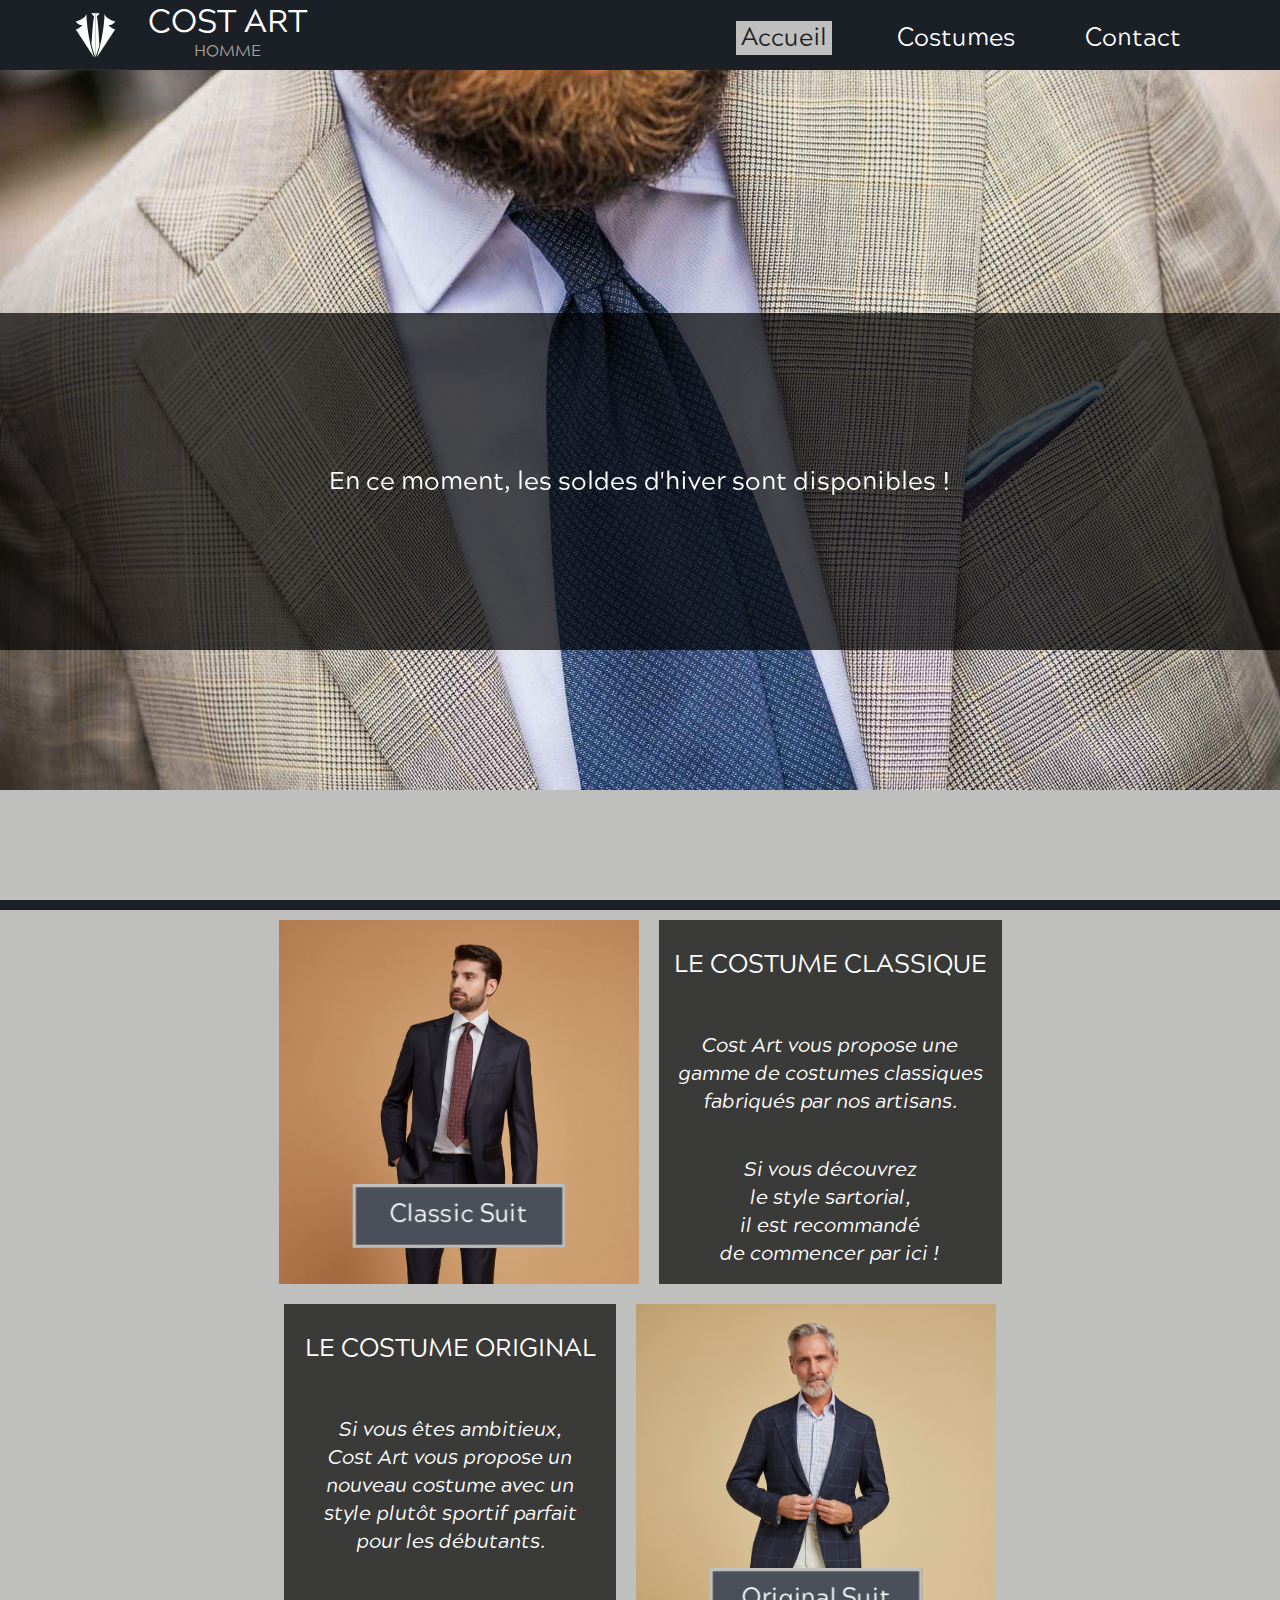
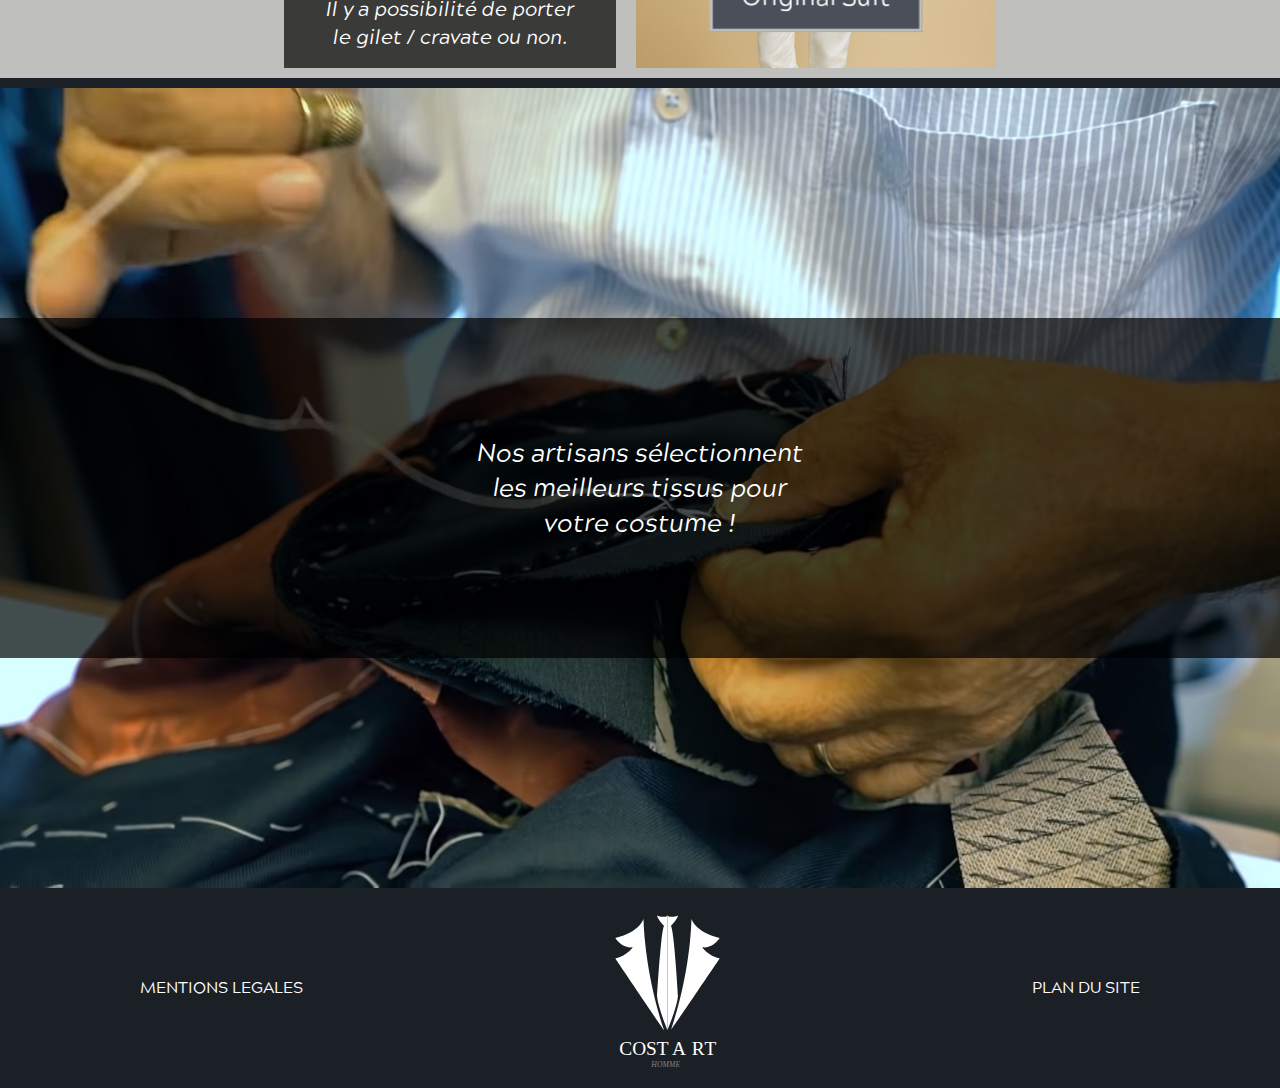
<file: index.html>
<!DOCTYPE html>
<html lang="fr">
<head>
    <meta charset="UTF-8">
    <meta name="viewport" content="width=device-width, initial-scale=1.0">
    <title>Cost Art - Homme</title>
    <!-- <link href="https://cdn.jsdelivr.net/npm/bootstrap@5.0.0-beta1/dist/css/bootstrap.min.css" rel="stylesheet" integrity="sha384-giJF6kkoqNQ00vy+HMDP7azOuL0xtbfIcaT9wjKHr8RbDVddVHyTfAAsrekwKmP1" crossorigin="anonymous"> -->
    <link rel="stylesheet" href="css/style.css">
    <link rel="icon" type="image/svg" sizes="16x16" href="Le_logo/Logo CostardWT.svg">
</head>
<body>
    <header class="header">
        <div id="menu">
            <div class="bouton">
                <button class="bt bg" onclick="this.classList.toggle('opened');this.setAttribute('aria-expanded', this.classList.contains('opened'))" aria-label="Main Menu">
                    <svg width="50" height="50" viewBox="0 0 100 100">
                        <path class="line line1" d="M 20,29.000046 H 80.000231 C 80.000231,29.000046 94.498839,28.817352 94.532987,66.711331 94.543142,77.980673 90.966081,81.670246 85.259173,81.668997 79.552261,81.667751 75.000211,74.999942 75.000211,74.999942 L 25.000021,25.000058" />
                        <path class="line line2" d="M 20,50 H 80" />
                        <path class="line line3" d="M 20,70.999954 H 80.000231 C 80.000231,70.999954 94.498839,71.182648 94.532987,33.288669 94.543142,22.019327 90.966081,18.329754 85.259173,18.331003 79.552261,18.332249 75.000211,25.000058 75.000211,25.000058 L 25.000021,74.999942" />
                    </svg>
                </button>
            </div>            
        </div>
        <div id="menu-resp">
            <div class="head-marque">
                <div class="marque">
                    <h1>COST ART</h1>
                    <span>HOMME</span>
                </div>
                <img src="Le_logo/Logo CostardFPWT.svg" alt="Le logo" class="logo_img">
            </div>
            <nav id="j_menu" class="menu hide">
                <a href="index.html" class="active">Accueil</a>
                <a href="costumes.html">Costumes</a>
                <a href="contact.html">Contact</a>
            </nav>
        </div>
    </header>
    <div id="slidy-container">
        <figure id="slidy">
            <img src="img/Cover_Caro_1.jpg" alt="eyes" >
            <img src="img/Cover_Caro_2.jpg" alt="lou" >
            <img src="img/Cover_Caro_3.jpg" alt="lucie-2" >
        </figure>
    </div>
    <div class="txt-slider">
        En ce moment, les soldes d'hiver sont disponibles !
    </div>
    <div class="separation"></div>
    <main class="main">
        <article class="article_a">
            <div class="bg-article-a">
                <a class="bta" href="costumes.html#classics-suits">
                    <div>
                        <span>Classic Suit</span>
                        <span>Classic Suit</span>
                    </div>
                </a>
            </div>
            <div class="bg-article-txt">
                <h1>LE COSTUME CLASSIQUE</h1>
                <p>Cost Art vous propose une <br> gamme de costumes classiques <br> fabriqués par nos artisans.</p>
                <p>Si vous découvrez <br> le style sartorial, <br> il est recommandé <br> de commencer par ici !</p>
            </div>
        </article>
        <article class="article_b">
            <div class="bg-article-b">
                <a class="bta" href="costumes.html#ori-suits">
                    <div>
                        <span>Original Suit</span>
                        <span>Original Suit</span>
                    </div>
                </a>
            </div>
            <div class="bg-article-txt">
                <h1>LE COSTUME ORIGINAL</h1>
                <p>
                    Si vous êtes ambitieux, <br> Cost Art vous propose un <br> nouveau costume avec un <br> style plutôt
                    sportif parfait <br> pour les débutants.
                </p>
                <p>Il y a possibilité de porter <br> le gilet / cravate ou non.</p>
            </div>
        </article>
    </main>
    <div class="separation"></div>
    <footer class="footer">
        <div class="img_footer">
            <p>Nos artisans sélectionnent <br> les meilleurs tissus pour <br> votre costume !</p>
        </div>
        <div class="info">
            <a href="mentions.html">MENTIONS LEGALES</a>
            <img src="Le_logo/Logo CostardFP.svg" alt="le logo">
            <a href="plan-site.html">PLAN DU SITE</a>
        </div>
    </footer>
    
    <!-- Script jquery -->
    <script src="https://ajax.googleapis.com/ajax/libs/jquery/3.5.1/jquery.min.js"></script>
    <script src="js/app.js"></script>
</body>
</html>
</file>
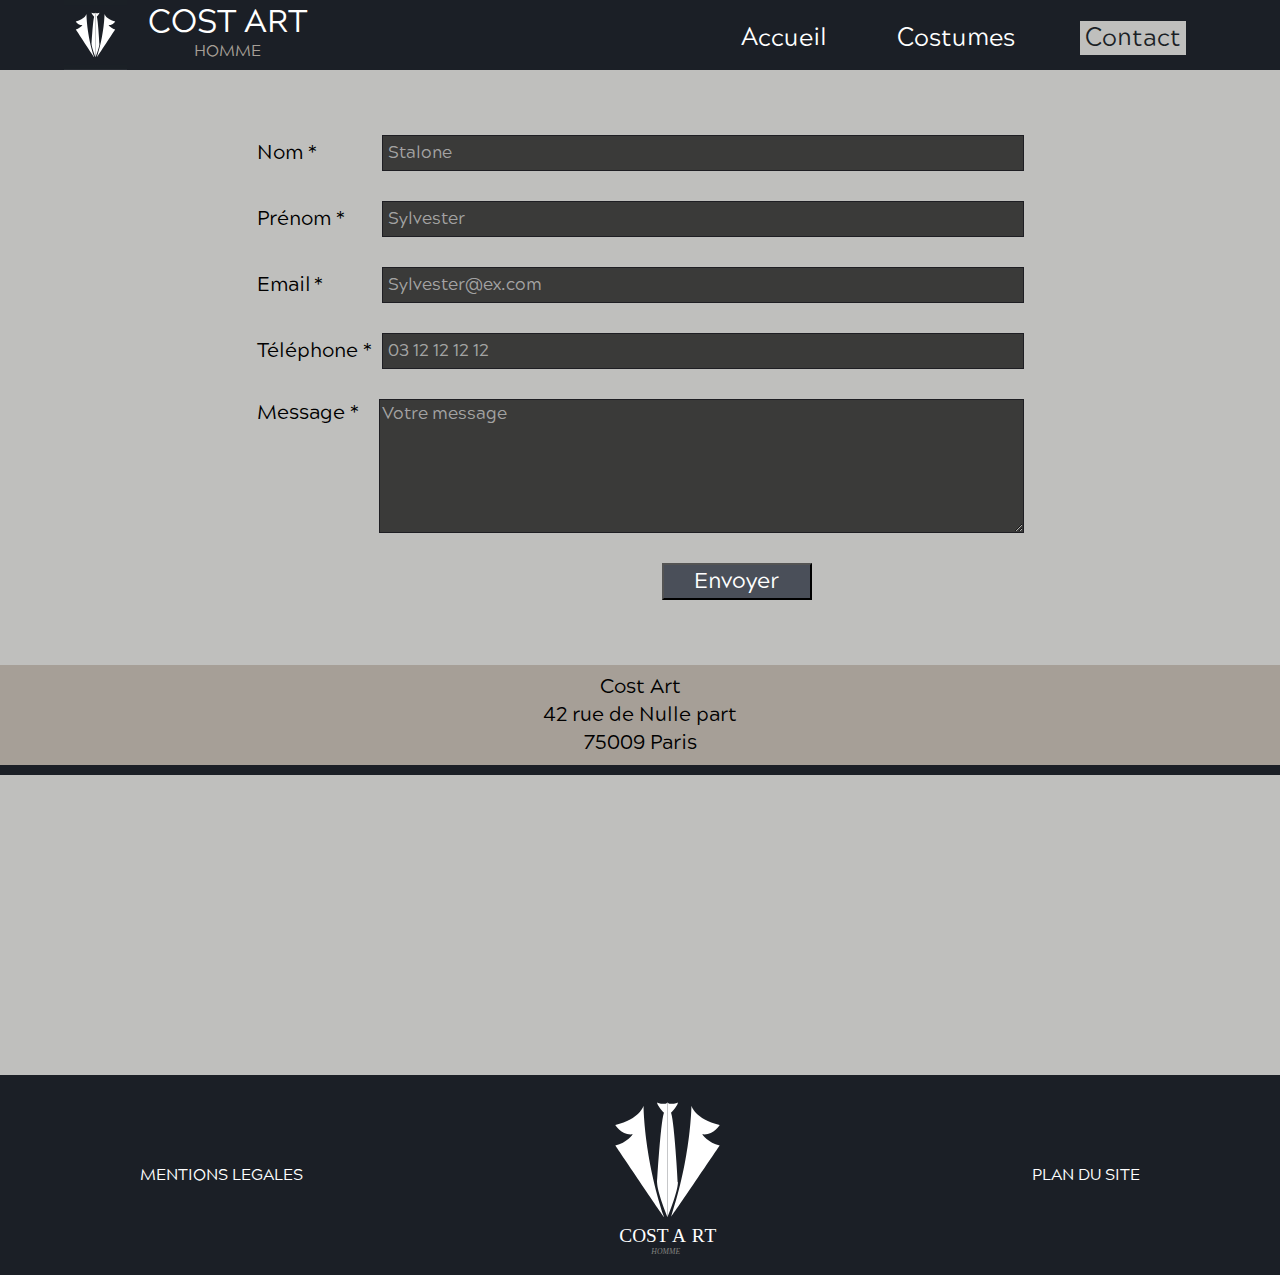
<file: contact.html>
<!DOCTYPE html>
<html lang="fr">
<head>
    <meta charset="UTF-8">
    <meta name="viewport" content="width=device-width, initial-scale=1.0">
    <title>Cost Art - Homme</title>
    <!-- <link href="https://cdn.jsdelivr.net/npm/bootstrap@5.0.0-beta1/dist/css/bootstrap.min.css" rel="stylesheet" integrity="sha384-giJF6kkoqNQ00vy+HMDP7azOuL0xtbfIcaT9wjKHr8RbDVddVHyTfAAsrekwKmP1" crossorigin="anonymous"> -->
    <link rel="stylesheet" href="css/style.css">
    <link rel="icon" type="image/svg" sizes="16x16" href="Le_logo/Logo CostardWT.svg">
</head>
<body>
    <header class="header">
        <div id="menu">
            <div class="bouton">
                <button class="bt bg" onclick="this.classList.toggle('opened');this.setAttribute('aria-expanded', this.classList.contains('opened'))" aria-label="Main Menu">
                    <svg width="50" height="50" viewBox="0 0 100 100">
                        <path class="line line1" d="M 20,29.000046 H 80.000231 C 80.000231,29.000046 94.498839,28.817352 94.532987,66.711331 94.543142,77.980673 90.966081,81.670246 85.259173,81.668997 79.552261,81.667751 75.000211,74.999942 75.000211,74.999942 L 25.000021,25.000058" />
                        <path class="line line2" d="M 20,50 H 80" />
                        <path class="line line3" d="M 20,70.999954 H 80.000231 C 80.000231,70.999954 94.498839,71.182648 94.532987,33.288669 94.543142,22.019327 90.966081,18.329754 85.259173,18.331003 79.552261,18.332249 75.000211,25.000058 75.000211,25.000058 L 25.000021,74.999942" />
                    </svg>
                </button>
            </div>            
        </div>
        <div id="menu-resp">
            <div class="head-marque">
                <div class="marque">
                    <h1>COST ART</h1>
                    <span>HOMME</span>
                </div>
                <img src="Le_logo/Logo CostardFPWT.svg" alt="Le logo" class="logo_img">
            </div>
            <nav id="j_menu" class="menu hide">
                <a href="index.html">Accueil</a>
                <a href="costumes.html">Costumes</a>
                <a href="contact.html" class="active">Contact</a>
            </nav>
        </div>
    </header>
    <main class="main">
        <form action="/ma-page-de-traitement" method="post">
            <div>
                <label for="name">Nom *</label>
                <input type="text" id="name" name="user_name" placeholder="Stalone">
            </div>
            <div>
                <label for="prenom">Prénom *</label>
                <input type="text" id="prenom" name="user_name" placeholder="Sylvester">
            </div>
            <div>
                <label for="mail">Email *</label>
                <input type="email" id="mail" name="user_mail" placeholder="Sylvester@ex.com">
            </div>
            <div>
                <label for="phone">Téléphone *</label>
                <input type="number" id="phone" name="user_name" placeholder="03 12 12 12 12">
            </div>
            <div>
                <label for="msg">Message *</label>
                <textarea id="msg" name="user_message" placeholder="Votre message"></textarea>
            </div>
            <div>
                <button class="bta-form" type="submit">Envoyer</button>
            </div>
        </form>
        <section id="adresse" class="titre-art">
            Cost Art <br>
            42 rue de Nulle part <br>
            75009 Paris
        </section>
        <div class="separation"></div>
        <iframe src="https://www.google.com/maps/embed?pb=!1m14!1m8!1m3!1d2625.148588815518!2d2.3673391!3d48.8553769!3m2!1i1024!2i768!4f13.1!3m3!1m2!1s0x47e672007ebf604f%3A0x866b9d4eac766431!2sUltraJeux!5e0!3m2!1sfr!2sfr!4v1612360474376!5m2!1sfr!2sfr" width="100%" frameborder="0" style="border:0;" allowfullscreen="" aria-hidden="false" tabindex="0"></iframe>
    </main>
    <footer class="footer">
        <div class="info">
            <a href="mentions.html">MENTIONS LEGALES</a>
            <img src="Le_logo/Logo CostardFP.svg" alt="le logo">
            <a href="plan-site.html">PLAN DU SITE</a>
        </div>
    </footer>
    
    <!-- Script jquery -->
    <script src="https://ajax.googleapis.com/ajax/libs/jquery/3.5.1/jquery.min.js"></script>
    <script src="js/app.js"></script>
</body>
</html>
</file>
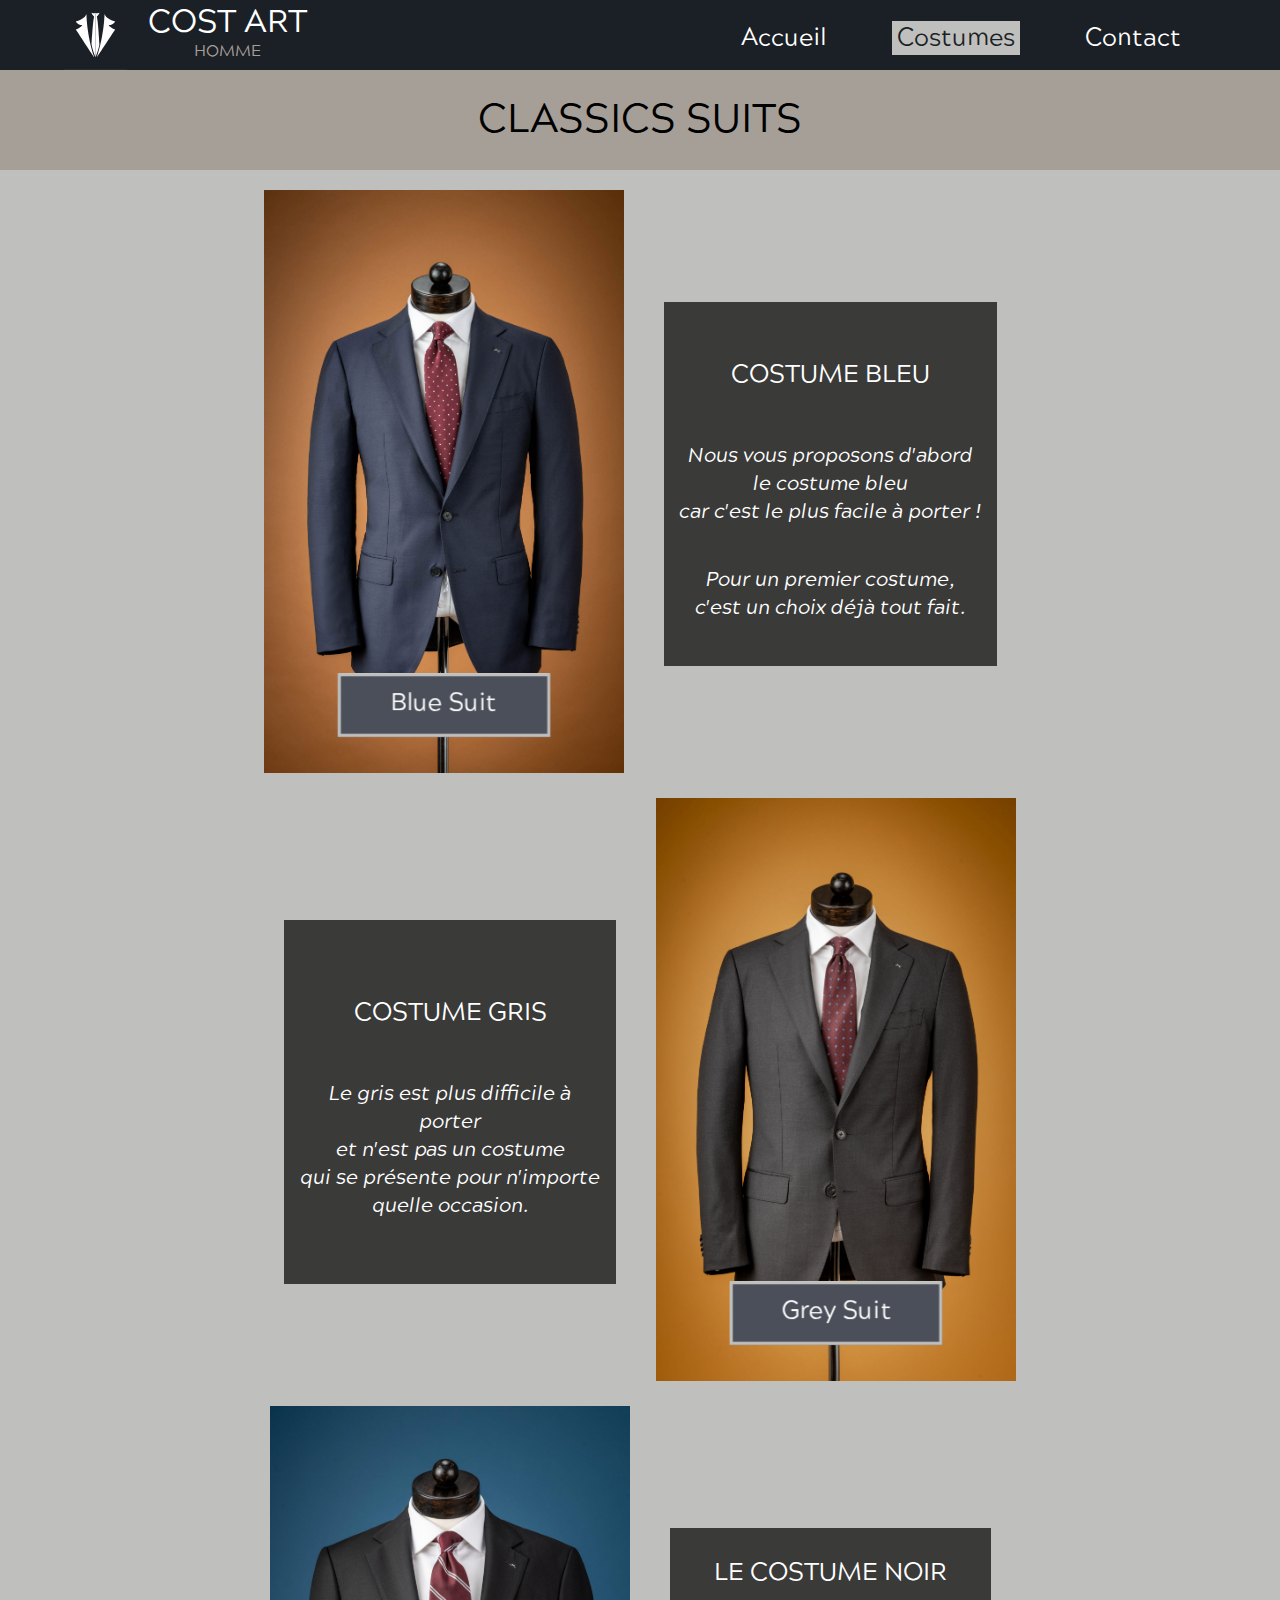
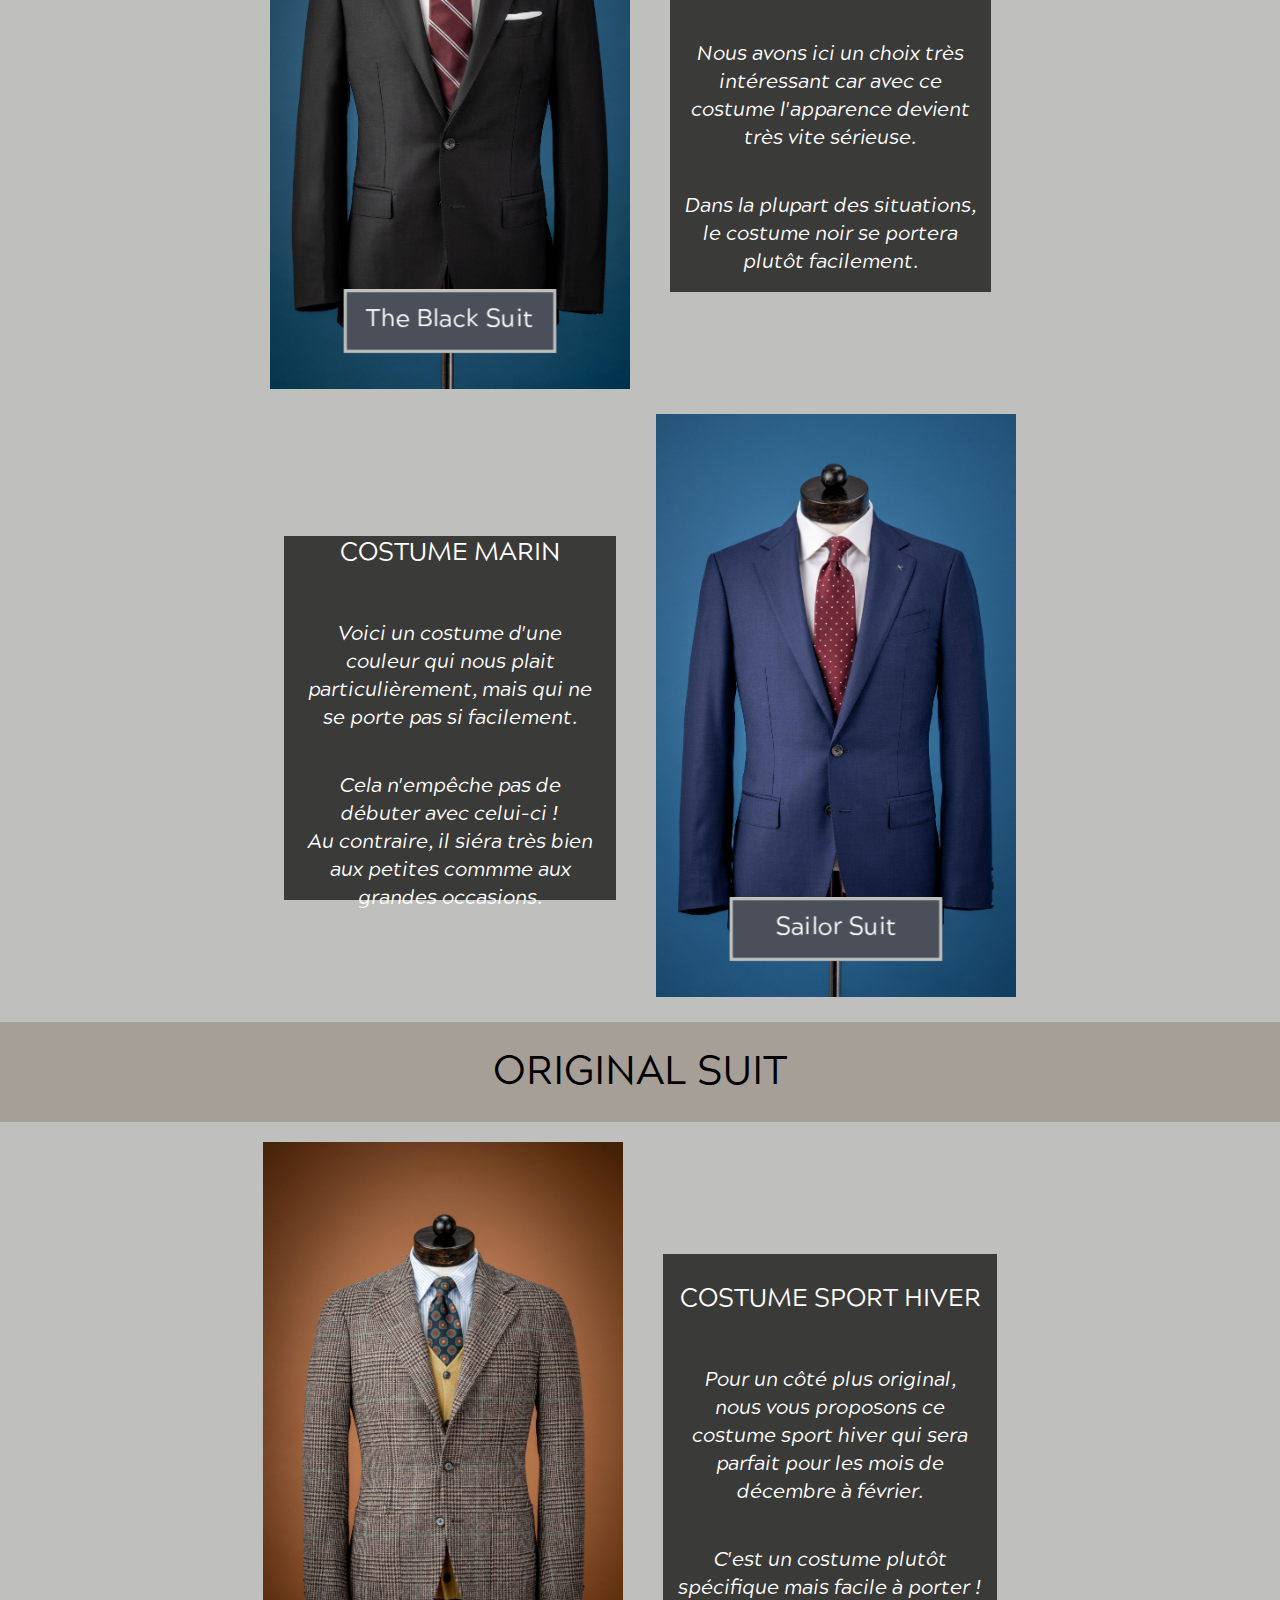
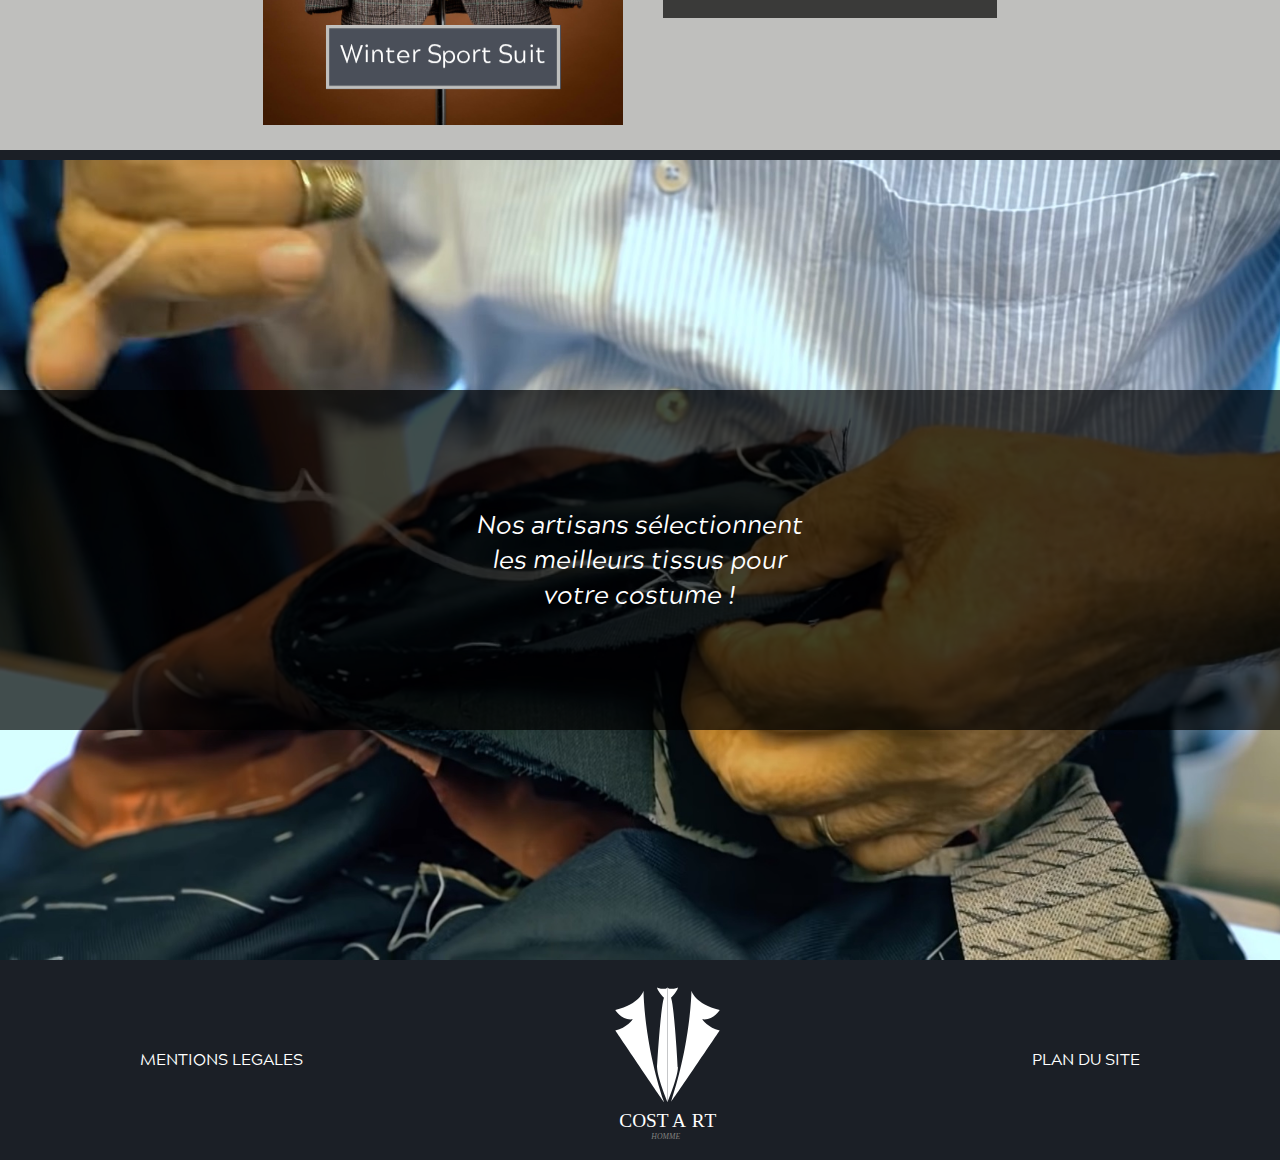
<file: costumes.html>
<!DOCTYPE html>
<html lang="fr">
<head>
    <meta charset="UTF-8">
    <meta name="viewport" content="width=device-width, initial-scale=1.0">
    <title>Cost Art - Homme</title>
    <!-- <link href="https://cdn.jsdelivr.net/npm/bootstrap@5.0.0-beta1/dist/css/bootstrap.min.css" rel="stylesheet" integrity="sha384-giJF6kkoqNQ00vy+HMDP7azOuL0xtbfIcaT9wjKHr8RbDVddVHyTfAAsrekwKmP1" crossorigin="anonymous"> -->
    <link rel="stylesheet" href="css/style.css">
    <link rel="icon" type="image/svg" sizes="16x16" href="Le_logo/Logo CostardWT.svg">
</head>
<body>
    <header class="header">
        <div id="menu">
            <div class="bouton">
                <button class="bt bg" onclick="this.classList.toggle('opened');this.setAttribute('aria-expanded', this.classList.contains('opened'))" aria-label="Main Menu">
                    <svg width="50" height="50" viewBox="0 0 100 100">
                        <path class="line line1" d="M 20,29.000046 H 80.000231 C 80.000231,29.000046 94.498839,28.817352 94.532987,66.711331 94.543142,77.980673 90.966081,81.670246 85.259173,81.668997 79.552261,81.667751 75.000211,74.999942 75.000211,74.999942 L 25.000021,25.000058" />
                        <path class="line line2" d="M 20,50 H 80" />
                        <path class="line line3" d="M 20,70.999954 H 80.000231 C 80.000231,70.999954 94.498839,71.182648 94.532987,33.288669 94.543142,22.019327 90.966081,18.329754 85.259173,18.331003 79.552261,18.332249 75.000211,25.000058 75.000211,25.000058 L 25.000021,74.999942" />
                    </svg>
                </button>
            </div>            
        </div>
        <div id="menu-resp">
            <div class="head-marque">
                <div class="marque">
                    <h1>COST ART</h1>
                    <span>HOMME</span>
                </div>
                <img src="Le_logo/Logo CostardFPWT.svg" alt="Le logo" class="logo_img">
            </div>
            <nav id="j_menu" class="menu hide">
                <a href="index.html">Accueil</a>
                <a href="costumes.html" class="active">Costumes</a>
                <a href="contact.html">Contact</a>
            </nav>
        </div>
    </header>
    <section id="El-slider">
        <div id="slidy-container">
            <figure id="slidy">
                <img src="img/Cover_Caro_1.jpg" alt="eyes" >
                <img src="img/Cover_Caro_2.jpg" alt="lou" >
                <img src="img/Cover_Caro_3.jpg" alt="lucie-2" >
            </figure>
        </div>
        <div class="txt-slider">
            En ce moment, les soldes d'hiver sont disponibles !
        </div>
    </section>
    <div id="sepastop" class="separation"></div>
    <main class="main">
        <h1 id="classics-suits" class="titre-art">CLASSICS SUITS</h1>
        <article class="article_a">
            <div class="bg-blue-suit">
                <a class="bta" href="pages-produits/blue-suit.html">
                    <div>
                        <span>Blue Suit</span>
                        <span>Blue Suit</span>
                    </div>
                </a>
            </div>
            <div id="article-txt" class="bg-article-txt">
                <h1>COSTUME BLEU</h1>
                <p>Nous vous proposons d'abord <br>le costume bleu <br>car c'est le plus facile à porter !</p>
                <p>Pour un premier costume, <br>c'est un choix déjà tout fait.</p>
            </div>
        </article>
        <article class="article_b">
            <div class="bg-grey-suit">
                <a class="bta" href="pages-produits/grey-suit.html">
                    <div>
                        <span>Grey Suit</span>
                        <span>Grey Suit</span>
                    </div>
                </a>
            </div>
            <div id="article-txt" class="bg-article-txt">
                <h1>COSTUME GRIS</h1>
                <p>
                    Le gris est plus difficile à porter <br>et n'est pas un costume <br>qui se présente pour n'importe <br>quelle occasion.
                </p>
            </div>
        </article>
        <article class="article_a">
            <div class="bg-black-suit">
                <a class="bta" href="pages-produits/black-suit.html">
                    <div>
                        <span>The Black Suit</span>
                        <span>The Black Suit</span>
                    </div>
                </a>
            </div>
            <div id="article-txt" class="bg-article-txt">
                <h1>LE COSTUME NOIR</h1>
                <p>Nous avons ici un choix très <br>intéressant car avec ce <br>costume l'apparence devient <br>très vite sérieuse.</p>
                <p>Dans la plupart des situations, <br> le costume noir se portera <br>plutôt facilement.</p>
            </div>
        </article>
        <article class="article_b">
            <div class="bg-sailor-suit">
                <a class="bta" href="pages-produits/sailor-suit.html">
                    <div>
                        <span>Sailor Suit</span>
                        <span>Sailor Suit</span>
                    </div>
                </a>
            </div>
            <div id="article-txt" class="bg-article-txt">
                <h1>COSTUME MARIN</h1>
                <p>
                    Voici un costume d'une <br>couleur qui nous plait <br>particulièrement,
                    mais qui ne se porte pas si facilement.
                </p>
                <p>
                    Cela n'empêche pas de <br>débuter avec celui-ci ! <br>
                    Au contraire, il siéra très bien <br>aux petites commme aux <br>
                    grandes occasions.
                </p>
            </div>
        </article>
        <h1 id="ori-suits" class="titre-art">ORIGINAL SUIT</h1>
        <article class="article_a">
            <div class="bg-winter-suit">
                <a class="bta" href="pages-produits/ori-suit.html">
                    <div>
                        <span>Winter Sport Suit</span>
                        <span>Winter Sport Suit</span>
                    </div>
                </a>
            </div>
            <div id="article-txt" class="bg-article-txt">
                <h1>COSTUME SPORT HIVER</h1>
                <p>
                    Pour un côté plus original, <br>nous vous proposons ce <br>
                    costume sport hiver qui sera <br>parfait pour les mois de <br>
                    décembre à février.
                </p>
                <p>
                    C'est un costume plutôt <br>spécifique mais facile à porter !
                </p>
            </div>
        </article>
    </main>
    <div class="separation"></div>
    <footer class="footer">
        <div class="img_footer">
            <p>Nos artisans sélectionnent <br> les meilleurs tissus pour <br> votre costume !</p>
        </div>
        <div class="info">
            <a href="mentions.html">MENTIONS LEGALES</a>
            <img src="Le_logo/Logo CostardFP.svg" alt="le logo">
            <a href="plan-site.html">PLAN DU SITE</a>
        </div>
    </footer>
    
    <!-- Script jquery -->
    <script src="https://ajax.googleapis.com/ajax/libs/jquery/3.5.1/jquery.min.js"></script>
    <script src="js/app.js"></script>
</body>
</html>
</file>
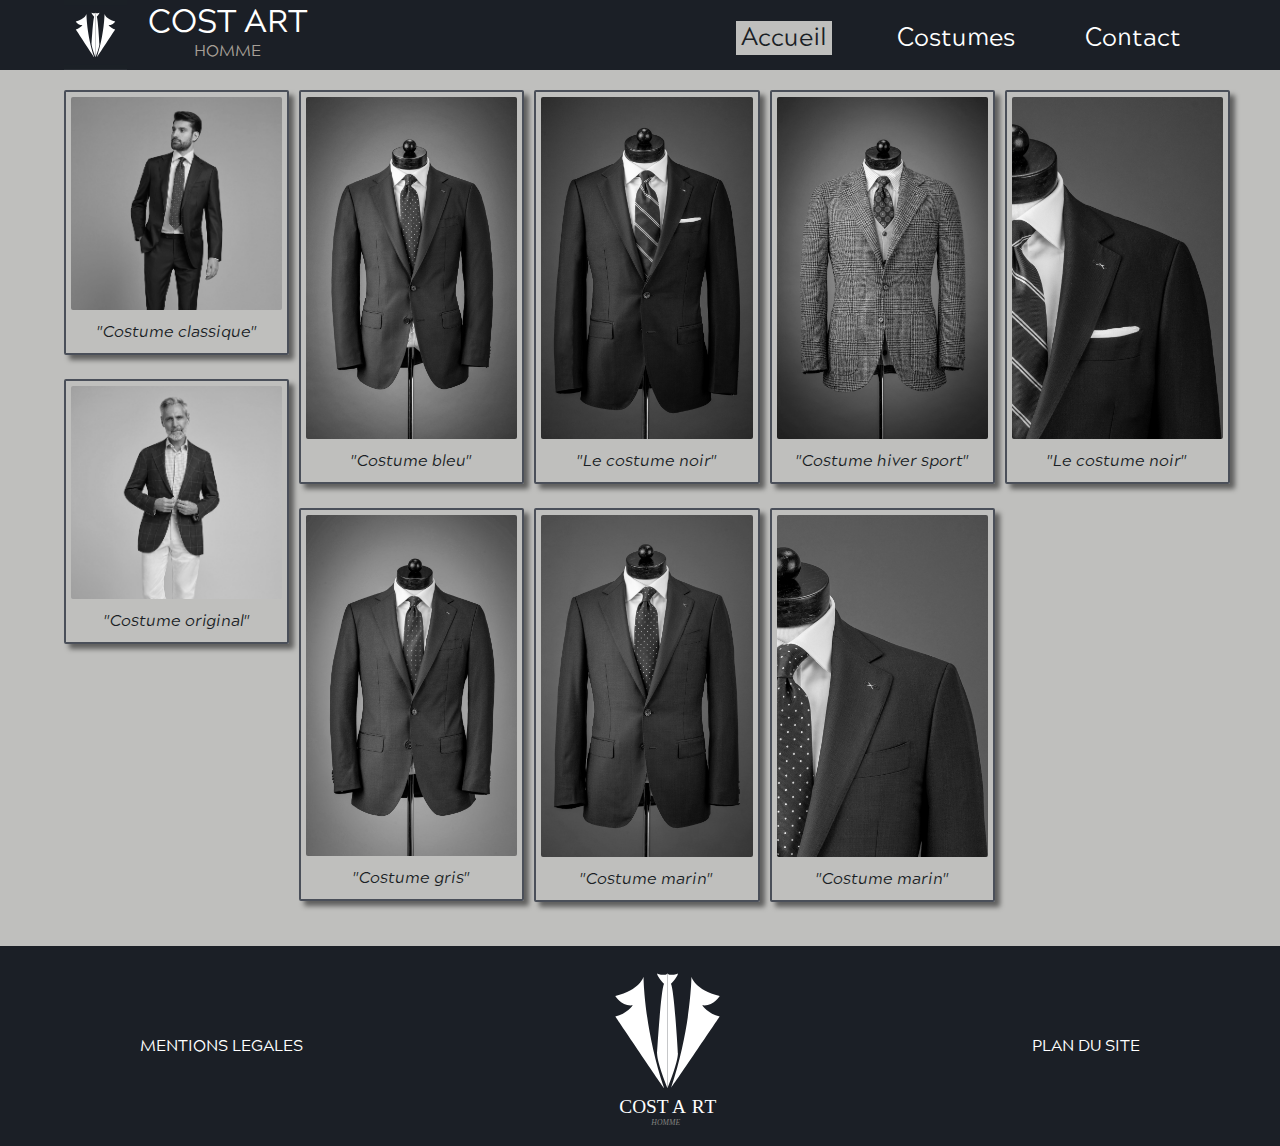
<file: galerie.html>
<!DOCTYPE html>
<html lang="fr">
<head>
    <meta charset="UTF-8">
    <meta name="viewport" content="width=device-width, initial-scale=1.0">
    <title>Cost Art - Homme</title>
    <!-- <link href="https://cdn.jsdelivr.net/npm/bootstrap@5.0.0-beta1/dist/css/bootstrap.min.css" rel="stylesheet" integrity="sha384-giJF6kkoqNQ00vy+HMDP7azOuL0xtbfIcaT9wjKHr8RbDVddVHyTfAAsrekwKmP1" crossorigin="anonymous"> -->
    <link rel="stylesheet" href="css/style.css">
    <link rel="icon" type="image/svg" sizes="16x16" href="Le_logo/Logo CostardWT.svg">
</head>
<body>
    <header class="header">
        <div id="menu">
            <div class="bouton">
                <button class="bt bg" onclick="this.classList.toggle('opened');this.setAttribute('aria-expanded', this.classList.contains('opened'))" aria-label="Main Menu">
                    <svg width="50" height="50" viewBox="0 0 100 100">
                        <path class="line line1" d="M 20,29.000046 H 80.000231 C 80.000231,29.000046 94.498839,28.817352 94.532987,66.711331 94.543142,77.980673 90.966081,81.670246 85.259173,81.668997 79.552261,81.667751 75.000211,74.999942 75.000211,74.999942 L 25.000021,25.000058" />
                        <path class="line line2" d="M 20,50 H 80" />
                        <path class="line line3" d="M 20,70.999954 H 80.000231 C 80.000231,70.999954 94.498839,71.182648 94.532987,33.288669 94.543142,22.019327 90.966081,18.329754 85.259173,18.331003 79.552261,18.332249 75.000211,25.000058 75.000211,25.000058 L 25.000021,74.999942" />
                    </svg>
                </button>
            </div>            
        </div>
        <div id="menu-resp">
            <div class="head-marque">
                <div class="marque">
                    <h1>COST ART</h1>
                    <span>HOMME</span>
                </div>
                <img src="Le_logo/Logo CostardFPWT.svg" alt="Le logo" class="logo_img">
            </div>
            <nav id="j_menu" class="menu hide">
                <a href="index.html" class="active">Accueil</a>
                <a href="costumes.html">Costumes</a>
                <a href="contact.html">Contact</a>
            </nav>
        </div>
    </header>
    <main id="galele" class="main">
        <div class="grid-container">
            <div>
              <img class='grid-item grid-item-1' src='img/CostarClassic.jpg' alt='Costar classique'>
              <p>"Costume classique"</p>
            </div>
            <div>
              <img class='grid-item grid-item-2' src='img/SuiteOri.jpg' alt='Costar original'>
              <p>"Costume original"</p>
            </div>
            <div>
              <img class='grid-item grid-item-3' src='img/Suit_Classic_1.jpg' alt='Costar bleu'>
              <p>"Costume bleu"</p>
            </div>
            <div>
              <img class='grid-item grid-item-4' src='img/Suit_Classic_2.jpg' alt='Costar gris'>
              <p>"Costume gris"</p>
            </div>
            <div>
              <img class='grid-item grid-item-5' src='img/Suit_Classic_3.jpg' alt='Le costume noir'>
              <p>"Le costume noir"</p>
            </div>
            <div>
              <img class='grid-item grid-item-6' src='img/Suit_Classic_4.jpg' alt='Costume marin'>
              <p>"Costume marin"</p>
            </div>
            <div>
              <img class='grid-item grid-item-7' src='img/Suit_Ori.jpg' alt='Costume hiver sport'>
              <p>"Costume hiver sport"</p>
            </div>
            <div>
              <img class='grid-item grid-item-8' src='img/Suit_Classic_4_pov.jpg' alt='Costume marin'>
              <p>"Costume marin"</p>
            </div>
            <div>
              <img class='grid-item grid-item-9' src='img/Suit_Classic_3_pov.jpg' alt='Le costume noir'>
              <p>"Le costume noir"</p>
            </div>
          </div>
    </main>
    <footer class="footer">
        <div class="info">
            <a href="mentions.html">MENTIONS LEGALES</a>
            <img src="Le_logo/Logo CostardFP.svg" alt="le logo">
            <a href="plan-site.html">PLAN DU SITE</a>
        </div>
    </footer>
    
    <!-- Script jquery -->
    <script src="https://ajax.googleapis.com/ajax/libs/jquery/3.5.1/jquery.min.js"></script>
    <script src="js/app.js"></script>
</body>
</html>
</file>
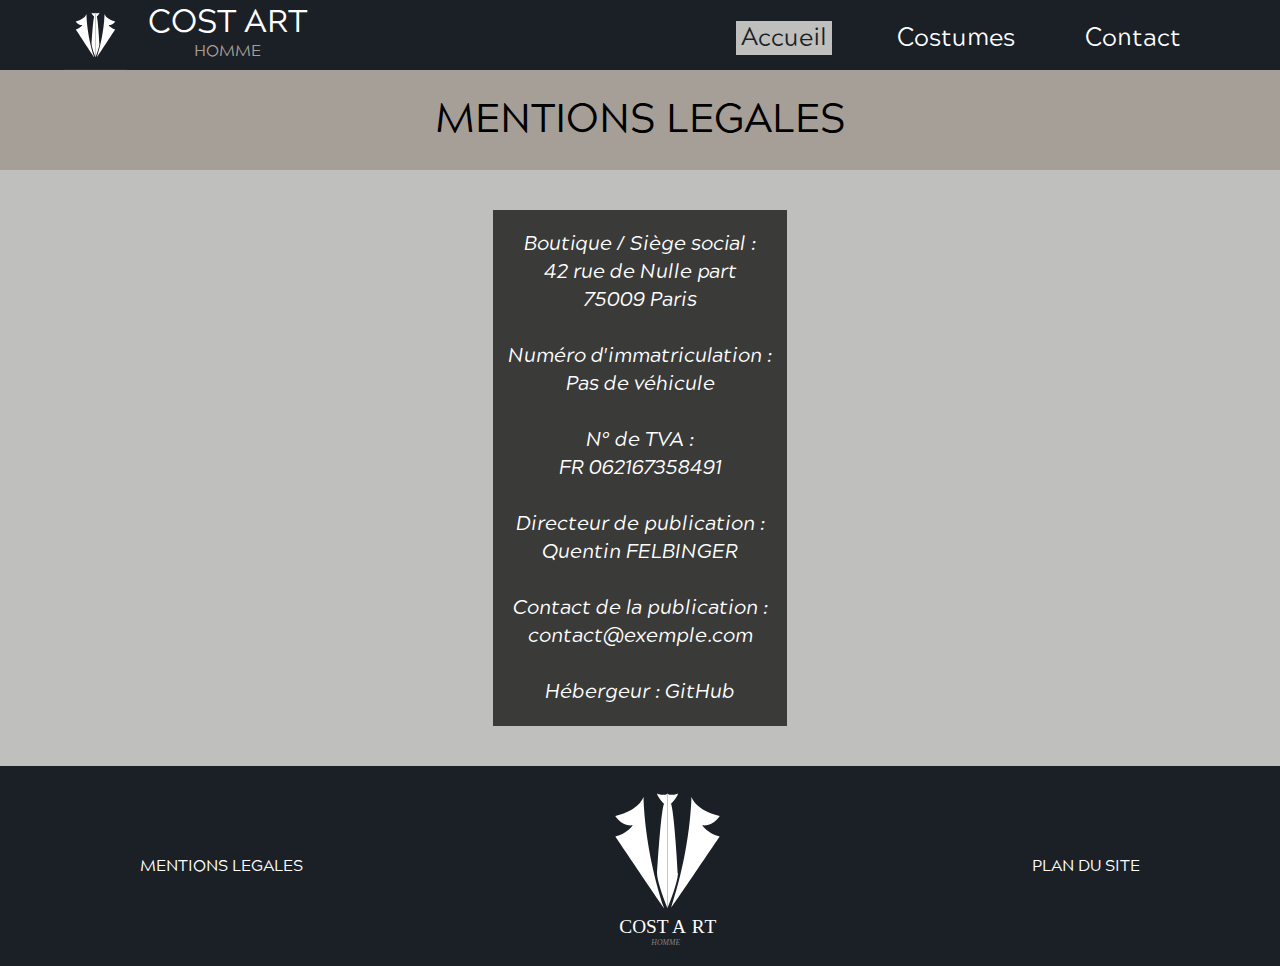
<file: mentions.html>
<!DOCTYPE html>
<html lang="fr">
<head>
    <meta charset="UTF-8">
    <meta name="viewport" content="width=device-width, initial-scale=1.0">
    <title>Cost Art - Homme</title>
    <!-- <link href="https://cdn.jsdelivr.net/npm/bootstrap@5.0.0-beta1/dist/css/bootstrap.min.css" rel="stylesheet" integrity="sha384-giJF6kkoqNQ00vy+HMDP7azOuL0xtbfIcaT9wjKHr8RbDVddVHyTfAAsrekwKmP1" crossorigin="anonymous"> -->
    <link rel="stylesheet" href="css/style.css">
    <link rel="icon" type="image/svg" sizes="16x16" href="Le_logo/Logo CostardWT.svg">
</head>
<body>
    <header class="header">
        <div id="menu">
            <div class="bouton">
                <button class="bt bg" onclick="this.classList.toggle('opened');this.setAttribute('aria-expanded', this.classList.contains('opened'))" aria-label="Main Menu">
                    <svg width="50" height="50" viewBox="0 0 100 100">
                        <path class="line line1" d="M 20,29.000046 H 80.000231 C 80.000231,29.000046 94.498839,28.817352 94.532987,66.711331 94.543142,77.980673 90.966081,81.670246 85.259173,81.668997 79.552261,81.667751 75.000211,74.999942 75.000211,74.999942 L 25.000021,25.000058" />
                        <path class="line line2" d="M 20,50 H 80" />
                        <path class="line line3" d="M 20,70.999954 H 80.000231 C 80.000231,70.999954 94.498839,71.182648 94.532987,33.288669 94.543142,22.019327 90.966081,18.329754 85.259173,18.331003 79.552261,18.332249 75.000211,25.000058 75.000211,25.000058 L 25.000021,74.999942" />
                    </svg>
                </button>
            </div>            
        </div>
        <div id="menu-resp">
            <div class="head-marque">
                <div class="marque">
                    <h1>COST ART</h1>
                    <span>HOMME</span>
                </div>
                <img src="Le_logo/Logo CostardFPWT.svg" alt="Le logo" class="logo_img">
            </div>
            <nav id="j_menu" class="menu hide">
                <a href="index.html" class="active">Accueil</a>
                <a href="costumes.html">Costumes</a>
                <a href="contact.html">Contact</a>
            </nav>
        </div>
    </header>
    <main id="mention-main" class="main">
        <h1 class="titre-art">MENTIONS LEGALES</h1>
        <div class="bg-article-txt mention-txt">
            <p>
                Boutique / Siège social : <br>42 rue de Nulle part <br>75009 Paris
                <br><br>
                Numéro d'immatriculation : <br>Pas de véhicule
                <br><br>
                N° de TVA : <br>FR 062167358491
                <br><br>
                Directeur de publication : <br>
                Quentin FELBINGER
                <br><br>
                Contact de la publication : <br>
                contact@exemple.com
                <br><br>
                Hébergeur : GitHub
            </p>
        </div>
    </main>
    <footer class="footer">
        <div class="info">
            <a href="mentions.html">MENTIONS LEGALES</a>
            <img src="Le_logo/Logo CostardFP.svg" alt="le logo">
            <a href="plan-site.html">PLAN DU SITE</a>
        </div>
    </footer>
    
    <!-- Script jquery -->
    <script src="https://ajax.googleapis.com/ajax/libs/jquery/3.5.1/jquery.min.js"></script>
    <script src="js/app.js"></script>
</body>
</html>
</file>
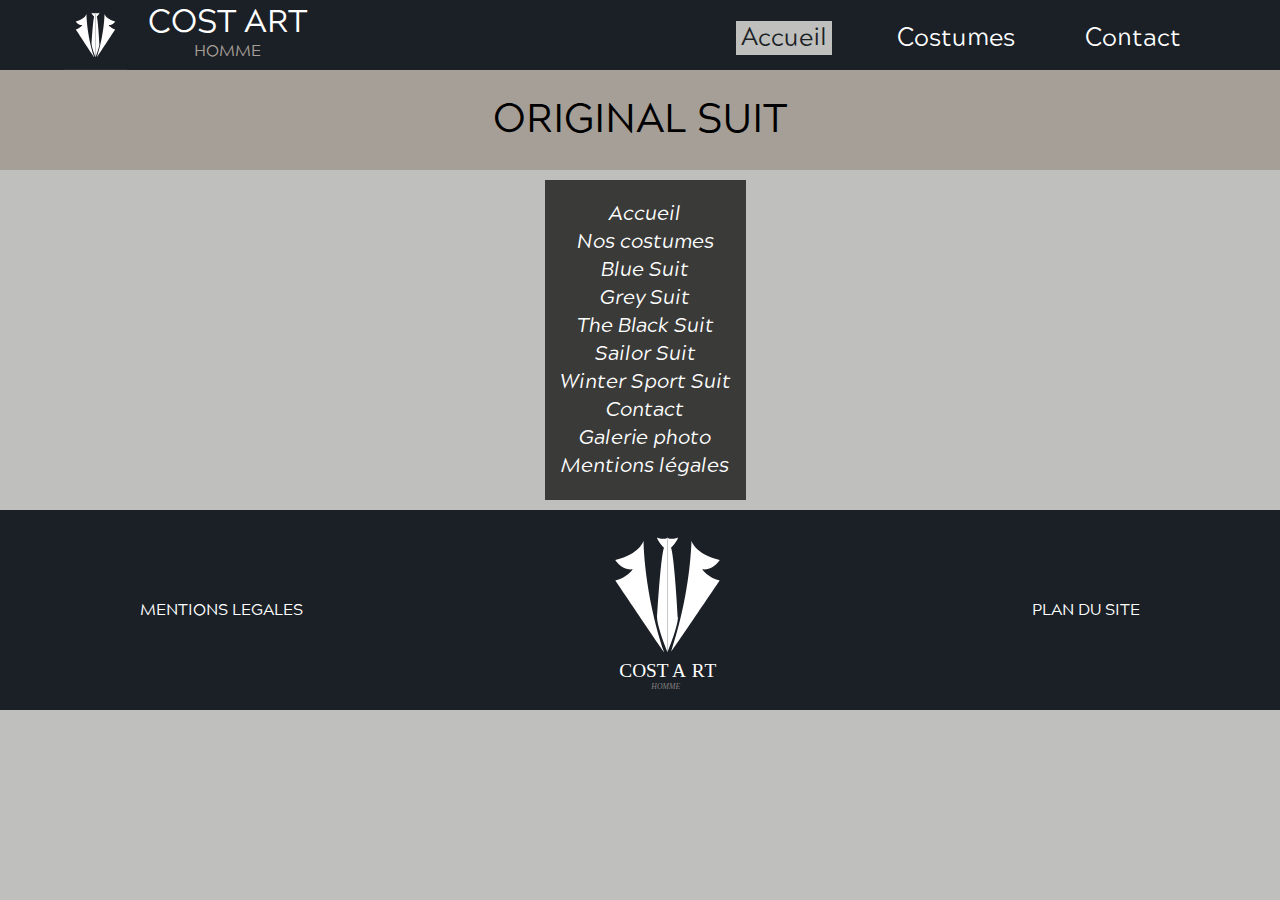
<file: plan-site.html>
<!DOCTYPE html>
<html lang="fr">
<head>
    <meta charset="UTF-8">
    <meta name="viewport" content="width=device-width, initial-scale=1.0">
    <title>Cost Art - Homme</title>
    <!-- <link href="https://cdn.jsdelivr.net/npm/bootstrap@5.0.0-beta1/dist/css/bootstrap.min.css" rel="stylesheet" integrity="sha384-giJF6kkoqNQ00vy+HMDP7azOuL0xtbfIcaT9wjKHr8RbDVddVHyTfAAsrekwKmP1" crossorigin="anonymous"> -->
    <link rel="stylesheet" href="css/style.css">
    <link rel="icon" type="image/svg" sizes="16x16" href="Le_logo/Logo CostardWT.svg">
</head>
<body>
    <header class="header">
        <div id="menu">
            <div class="bouton">
                <button class="bt bg" onclick="this.classList.toggle('opened');this.setAttribute('aria-expanded', this.classList.contains('opened'))" aria-label="Main Menu">
                    <svg width="50" height="50" viewBox="0 0 100 100">
                        <path class="line line1" d="M 20,29.000046 H 80.000231 C 80.000231,29.000046 94.498839,28.817352 94.532987,66.711331 94.543142,77.980673 90.966081,81.670246 85.259173,81.668997 79.552261,81.667751 75.000211,74.999942 75.000211,74.999942 L 25.000021,25.000058" />
                        <path class="line line2" d="M 20,50 H 80" />
                        <path class="line line3" d="M 20,70.999954 H 80.000231 C 80.000231,70.999954 94.498839,71.182648 94.532987,33.288669 94.543142,22.019327 90.966081,18.329754 85.259173,18.331003 79.552261,18.332249 75.000211,25.000058 75.000211,25.000058 L 25.000021,74.999942" />
                    </svg>
                </button>
            </div>            
        </div>
        <div id="menu-resp">
            <div class="head-marque">
                <div class="marque">
                    <h1>COST ART</h1>
                    <span>HOMME</span>
                </div>
                <img src="Le_logo/Logo CostardFPWT.svg" alt="Le logo" class="logo_img">
            </div>
            <nav id="j_menu" class="menu hide">
                <a href="index.html" class="active">Accueil</a>
                <a href="costumes.html">Costumes</a>
                <a href="#">Contact</a>
            </nav>
        </div>
    </header>
    <main class="main">
        <h1 id="ori-suits" class="titre-art">ORIGINAL SUIT</h1>
        <div class="bg-article-txt plan-txt">
            <p>
                <a href="index.html">Accueil</a><br>
                <a href="costumes.html">Nos costumes</a><br>
                <a href="pages-produits/blue-suit.html">Blue Suit</a><br>
                <a href="pages-produits/grey-suit.html">Grey Suit</a><br>
                <a href="pages-produits/black-suit.html">The Black Suit</a><br>
                <a href="pages-produits/sailor-suit.html">Sailor Suit</a><br>
                <a href="pages-produits/ori-suit.html">Winter Sport Suit</a><br>
                <a href="contact.html">Contact</a><br>
                <a href="galerie.html">Galerie photo</a><br>
                <a href="mentions.html">Mentions légales</a><br>
            </p>
        </div>
    </main>
    <footer class="footer">
        <div class="info">
            <a href="mentions.html">MENTIONS LEGALES</a>
            <img src="Le_logo/Logo CostardFP.svg" alt="le logo">
            <a href="plan-site.html">PLAN DU SITE</a>
        </div>
    </footer>
    
    <!-- Script jquery -->
    <script src="https://ajax.googleapis.com/ajax/libs/jquery/3.5.1/jquery.min.js"></script>
    <script src="js/app.js"></script>
</body>
</html>
</file>
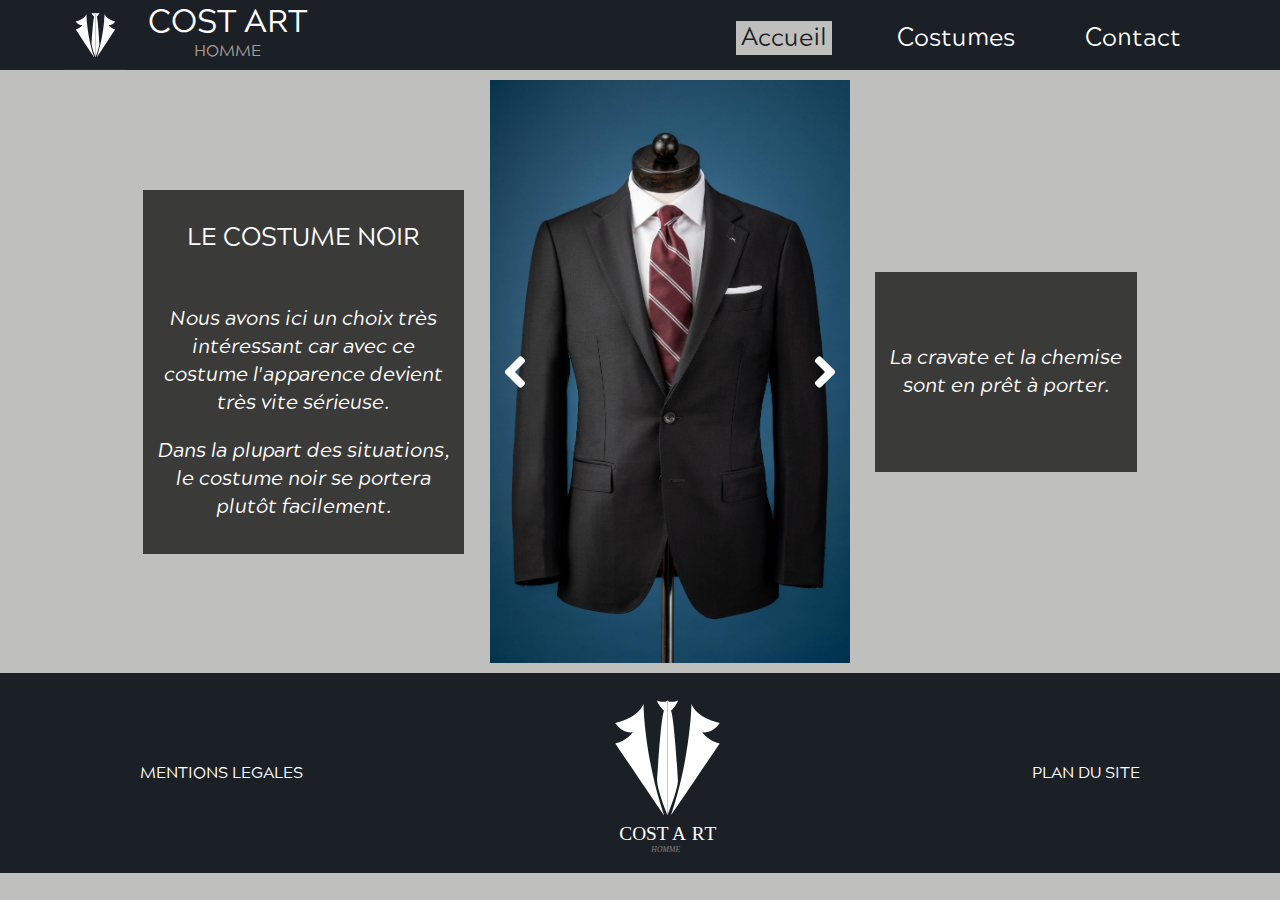
<file: pages-produits/black-suit.html>
<!DOCTYPE html>
<html lang="fr">
<head>
    <meta charset="UTF-8">
    <meta name="viewport" content="width=device-width, initial-scale=1.0">
    <title>Cost Art - Homme</title>
    <!-- <link href="https://cdn.jsdelivr.net/npm/bootstrap@5.0.0-beta1/dist/css/bootstrap.min.css" rel="stylesheet" integrity="sha384-giJF6kkoqNQ00vy+HMDP7azOuL0xtbfIcaT9wjKHr8RbDVddVHyTfAAsrekwKmP1" crossorigin="anonymous"> -->
    <link rel="stylesheet" href="../css/style.css">
    <link rel="icon" type="image/svg" sizes="16x16" href="Le_logo/Logo CostardWT.svg">
</head>
<body>
    <header class="header">
        <div id="menu">
            <div class="bouton">
                <button class="bt bg" onclick="this.classList.toggle('opened');this.setAttribute('aria-expanded', this.classList.contains('opened'))" aria-label="Main Menu">
                    <svg width="50" height="50" viewBox="0 0 100 100">
                        <path class="line line1" d="M 20,29.000046 H 80.000231 C 80.000231,29.000046 94.498839,28.817352 94.532987,66.711331 94.543142,77.980673 90.966081,81.670246 85.259173,81.668997 79.552261,81.667751 75.000211,74.999942 75.000211,74.999942 L 25.000021,25.000058" />
                        <path class="line line2" d="M 20,50 H 80" />
                        <path class="line line3" d="M 20,70.999954 H 80.000231 C 80.000231,70.999954 94.498839,71.182648 94.532987,33.288669 94.543142,22.019327 90.966081,18.329754 85.259173,18.331003 79.552261,18.332249 75.000211,25.000058 75.000211,25.000058 L 25.000021,74.999942" />
                    </svg>
                </button>
            </div>            
        </div>
        <div id="menu-resp">
            <div class="head-marque">
                <div class="marque">
                    <h1>COST ART</h1>
                    <span>HOMME</span>
                </div>
                <img src="../Le_logo/Logo CostardFPWT.svg" alt="Le logo" class="logo_img">
            </div>
            <nav id="j_menu" class="menu hide">
                <a href="../index.html" class="active">Accueil</a>
                <a href="../costumes.html">Costumes</a>
                <a href="../contact.html">Contact</a>
            </nav>
        </div>
    </header>

    <main id="prod-page" class="main">
        <h1 id="titre-prod" class="titre-art">COSTUME NOIR</h1>
        <div id="txt-must-disapear" class="bg-article-txt">
            <p>Nous avons ici un choix très <br>intéressant car avec ce <br>costume l'apparence devient <br>très vite sérieuse.</p>
            <p>Dans la plupart des situations, <br> le costume noir se portera <br>plutôt facilement.</p>
        </div>

        <div id="txt-will-appear" class="bg-article-txt">
            <h1>LE COSTUME NOIR</h1>
            <p>Nous avons ici un choix très <br>intéressant car avec ce <br>costume l'apparence devient <br>très vite sérieuse.</p>
            <p>Dans la plupart des situations, <br> le costume noir se portera <br>plutôt facilement.</p>
         </div>

        <div id="slider" class="bg-black-suit">
            <svg class="next" aria-hidden="true" focusable="false" data-prefix="fas" data-icon="angle-left" class="svg-inline--fa fa-angle-left fa-w-8" role="img" xmlns="http://www.w3.org/2000/svg" viewBox="0 0 256 512"><path fill="currentColor" d="M31.7 239l136-136c9.4-9.4 24.6-9.4 33.9 0l22.6 22.6c9.4 9.4 9.4 24.6 0 33.9L127.9 256l96.4 96.4c9.4 9.4 9.4 24.6 0 33.9L201.7 409c-9.4 9.4-24.6 9.4-33.9 0l-136-136c-9.5-9.4-9.5-24.6-.1-34z"></path>
            </svg>
            <svg class="next" aria-hidden="true" focusable="false" data-prefix="fas" data-icon="angle-right" class="svg-inline--fa fa-angle-right fa-w-8" role="img" xmlns="http://www.w3.org/2000/svg" viewBox="0 0 256 512"><path fill="currentColor" d="M224.3 273l-136 136c-9.4 9.4-24.6 9.4-33.9 0l-22.6-22.6c-9.4-9.4-9.4-24.6 0-33.9l96.4-96.4-96.4-96.4c-9.4-9.4-9.4-24.6 0-33.9L54.3 103c9.4-9.4 24.6-9.4 33.9 0l136 136c9.5 9.4 9.5 24.6.1 34z"></path>
            </svg>
        </div>

        <div class="bg-article-txt info-plus">
            <p>
                La cravate et la chemise <br>sont en prêt à porter.
            </p>
        </div>
    </main>

    <footer class="footer">
        <div class="info">
            <a href="../mentions.html">MENTIONS LEGALES</a>
            <img src="../Le_logo/Logo CostardFP.svg" alt="le logo">
            <a href="../plan-site.html">PLAN DU SITE</a>
        </div>
    </footer>
    
    <!-- Script jquery -->
    <script src="https://ajax.googleapis.com/ajax/libs/jquery/3.5.1/jquery.min.js"></script>
    <script src="../js/app.js"></script>
</body>
</html>
</file>
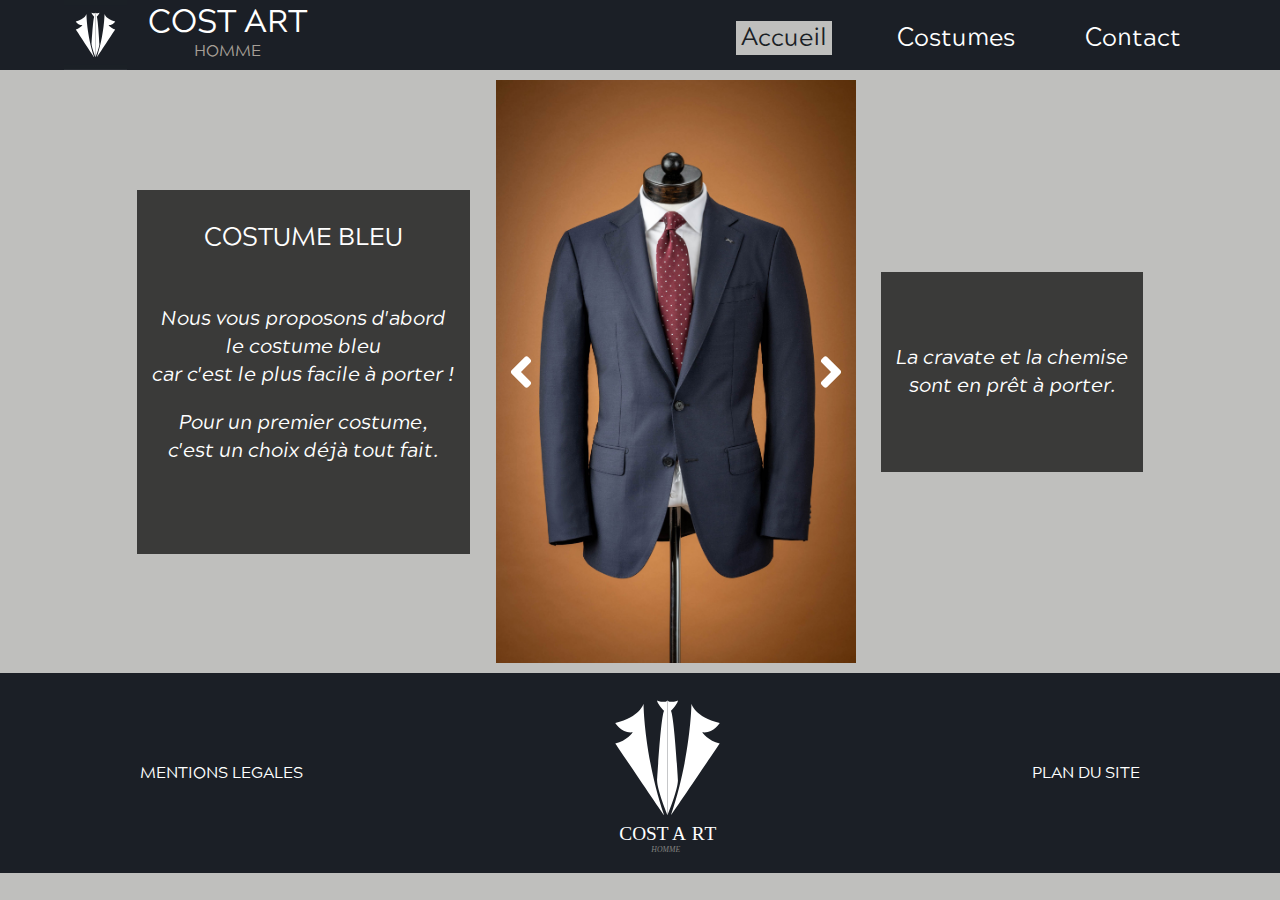
<file: pages-produits/blue-suit.html>
<!DOCTYPE html>
<html lang="fr">
<head>
    <meta charset="UTF-8">
    <meta name="viewport" content="width=device-width, initial-scale=1.0">
    <title>Cost Art - Homme</title>
    <!-- <link href="https://cdn.jsdelivr.net/npm/bootstrap@5.0.0-beta1/dist/css/bootstrap.min.css" rel="stylesheet" integrity="sha384-giJF6kkoqNQ00vy+HMDP7azOuL0xtbfIcaT9wjKHr8RbDVddVHyTfAAsrekwKmP1" crossorigin="anonymous"> -->
    <link rel="stylesheet" href="../css/style.css">
    <link rel="icon" type="image/svg" sizes="16x16" href="Le_logo/Logo CostardWT.svg">
</head>
<body>
    <header class="header">
        <div id="menu">
            <div class="bouton">
                <button class="bt bg" onclick="this.classList.toggle('opened');this.setAttribute('aria-expanded', this.classList.contains('opened'))" aria-label="Main Menu">
                    <svg width="50" height="50" viewBox="0 0 100 100">
                        <path class="line line1" d="M 20,29.000046 H 80.000231 C 80.000231,29.000046 94.498839,28.817352 94.532987,66.711331 94.543142,77.980673 90.966081,81.670246 85.259173,81.668997 79.552261,81.667751 75.000211,74.999942 75.000211,74.999942 L 25.000021,25.000058" />
                        <path class="line line2" d="M 20,50 H 80" />
                        <path class="line line3" d="M 20,70.999954 H 80.000231 C 80.000231,70.999954 94.498839,71.182648 94.532987,33.288669 94.543142,22.019327 90.966081,18.329754 85.259173,18.331003 79.552261,18.332249 75.000211,25.000058 75.000211,25.000058 L 25.000021,74.999942" />
                    </svg>
                </button>
            </div>            
        </div>
        <div id="menu-resp">
            <div class="head-marque">
                <div class="marque">
                    <h1>COST ART</h1>
                    <span>HOMME</span>
                </div>
                <img src="../Le_logo/Logo CostardFPWT.svg" alt="Le logo" class="logo_img">
            </div>
            <nav id="j_menu" class="menu hide">
                <a href="../index.html" class="active">Accueil</a>
                <a href="../costumes.html">Costumes</a>
                <a href="../contact.html">Contact</a>
            </nav>
        </div>
    </header>

    <main id="prod-page" class="main">
        <h1 id="titre-prod" class="titre-art">COSTUME BLEU</h1>
        <div id="txt-must-disapear" class="bg-article-txt">
            <p>Nous vous proposons d'abord <br>le costume bleu <br>car c'est le plus facile à porter !</p>
            <p>Pour un premier costume, <br>c'est un choix déjà tout fait.</p>
        </div>

        <div id="txt-will-appear" class="bg-article-txt">
            <h1>COSTUME BLEU</h1>
            <p>Nous vous proposons d'abord <br>le costume bleu <br>car c'est le plus facile à porter !</p>
            <p>Pour un premier costume, <br>c'est un choix déjà tout fait.</p>
        </div>

        <div id="slider" class="bg-blue-suit">
            <svg class="next" aria-hidden="true" focusable="false" data-prefix="fas" data-icon="angle-left" class="svg-inline--fa fa-angle-left fa-w-8" role="img" xmlns="http://www.w3.org/2000/svg" viewBox="0 0 256 512"><path fill="currentColor" d="M31.7 239l136-136c9.4-9.4 24.6-9.4 33.9 0l22.6 22.6c9.4 9.4 9.4 24.6 0 33.9L127.9 256l96.4 96.4c9.4 9.4 9.4 24.6 0 33.9L201.7 409c-9.4 9.4-24.6 9.4-33.9 0l-136-136c-9.5-9.4-9.5-24.6-.1-34z"></path>
            </svg>
            <svg class="next" aria-hidden="true" focusable="false" data-prefix="fas" data-icon="angle-right" class="svg-inline--fa fa-angle-right fa-w-8" role="img" xmlns="http://www.w3.org/2000/svg" viewBox="0 0 256 512"><path fill="currentColor" d="M224.3 273l-136 136c-9.4 9.4-24.6 9.4-33.9 0l-22.6-22.6c-9.4-9.4-9.4-24.6 0-33.9l96.4-96.4-96.4-96.4c-9.4-9.4-9.4-24.6 0-33.9L54.3 103c9.4-9.4 24.6-9.4 33.9 0l136 136c9.5 9.4 9.5 24.6.1 34z"></path>
            </svg>
        </div>

        <div class="bg-article-txt info-plus">
            <p>
                La cravate et la chemise <br>sont en prêt à porter.
            </p>

        </div>
    </main>

    <footer class="footer">
        <div class="info">
            <a href="../mentions.html">MENTIONS LEGALES</a>
            <img src="../Le_logo/Logo CostardFP.svg" alt="le logo">
            <a href="../plan-site.html">PLAN DU SITE</a>
        </div>
    </footer>
    
    <!-- Script jquery -->
    <script src="https://ajax.googleapis.com/ajax/libs/jquery/3.5.1/jquery.min.js"></script>
    <script src="../js/app.js"></script>
</body>
</html>
</file>
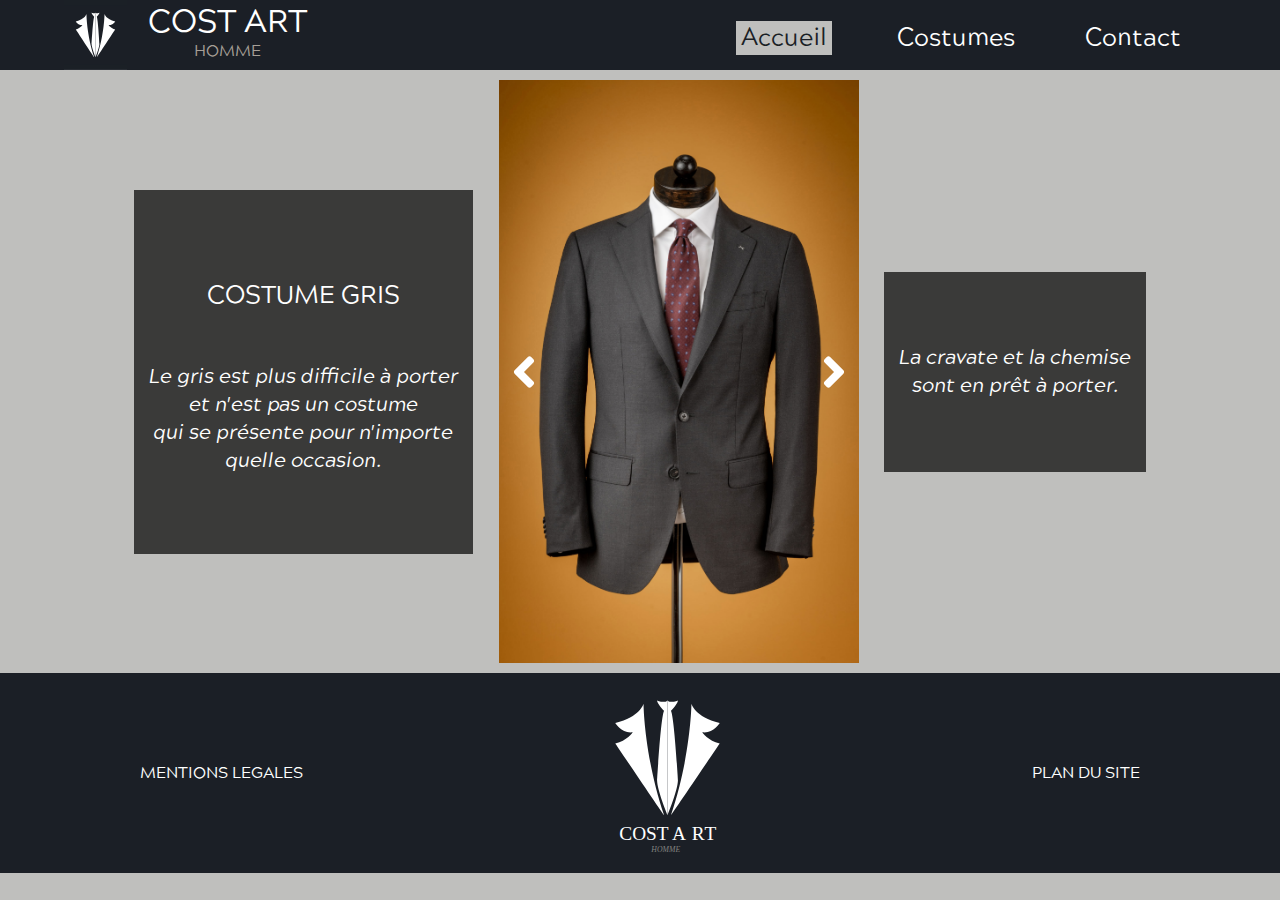
<file: pages-produits/grey-suit.html>
<!DOCTYPE html>
<html lang="fr">
<head>
    <meta charset="UTF-8">
    <meta name="viewport" content="width=device-width, initial-scale=1.0">
    <title>Cost Art - Homme</title>
    <!-- <link href="https://cdn.jsdelivr.net/npm/bootstrap@5.0.0-beta1/dist/css/bootstrap.min.css" rel="stylesheet" integrity="sha384-giJF6kkoqNQ00vy+HMDP7azOuL0xtbfIcaT9wjKHr8RbDVddVHyTfAAsrekwKmP1" crossorigin="anonymous"> -->
    <link rel="stylesheet" href="../css/style.css">
    <link rel="icon" type="image/svg" sizes="16x16" href="Le_logo/Logo CostardWT.svg">
</head>
<body>
    <header class="header">
        <div id="menu">
            <div class="bouton">
                <button class="bt bg" onclick="this.classList.toggle('opened');this.setAttribute('aria-expanded', this.classList.contains('opened'))" aria-label="Main Menu">
                    <svg width="50" height="50" viewBox="0 0 100 100">
                        <path class="line line1" d="M 20,29.000046 H 80.000231 C 80.000231,29.000046 94.498839,28.817352 94.532987,66.711331 94.543142,77.980673 90.966081,81.670246 85.259173,81.668997 79.552261,81.667751 75.000211,74.999942 75.000211,74.999942 L 25.000021,25.000058" />
                        <path class="line line2" d="M 20,50 H 80" />
                        <path class="line line3" d="M 20,70.999954 H 80.000231 C 80.000231,70.999954 94.498839,71.182648 94.532987,33.288669 94.543142,22.019327 90.966081,18.329754 85.259173,18.331003 79.552261,18.332249 75.000211,25.000058 75.000211,25.000058 L 25.000021,74.999942" />
                    </svg>
                </button>
            </div>            
        </div>
        <div id="menu-resp">
            <div class="head-marque">
                <div class="marque">
                    <h1>COST ART</h1>
                    <span>HOMME</span>
                </div>
                <img src="../Le_logo/Logo CostardFPWT.svg" alt="Le logo" class="logo_img">
            </div>
            <nav id="j_menu" class="menu hide">
                <a href="../index.html" class="active">Accueil</a>
                <a href="../costumes.html">Costumes</a>
                <a href="../contact.html">Contact</a>
            </nav>
        </div>
    </header>

    <main id="prod-page" class="main">
        <h1 id="titre-prod" class="titre-art">COSTUME BLEU</h1>
        <div id="txt-must-disapear" class="bg-article-txt">
            <p>
                Le gris est plus difficile à porter <br>et n'est pas un costume <br>
                qui se présente pour n'importe<br> quelle occasion.
            </p>
        </div>

        <div id="txt-will-appear greypage" class="bg-article-txt">
            <h1>COSTUME GRIS</h1>
            <p>
                Le gris est plus difficile à porter <br>et n'est pas un costume <br>
                qui se présente pour n'importe<br> quelle occasion.
            </p>
        </div>

        <div id="slider" class="bg-grey-suit">
            <svg class="next" aria-hidden="true" focusable="false" data-prefix="fas" data-icon="angle-left" class="svg-inline--fa fa-angle-left fa-w-8" role="img" xmlns="http://www.w3.org/2000/svg" viewBox="0 0 256 512"><path fill="currentColor" d="M31.7 239l136-136c9.4-9.4 24.6-9.4 33.9 0l22.6 22.6c9.4 9.4 9.4 24.6 0 33.9L127.9 256l96.4 96.4c9.4 9.4 9.4 24.6 0 33.9L201.7 409c-9.4 9.4-24.6 9.4-33.9 0l-136-136c-9.5-9.4-9.5-24.6-.1-34z"></path>
            </svg>
            <svg class="next" aria-hidden="true" focusable="false" data-prefix="fas" data-icon="angle-right" class="svg-inline--fa fa-angle-right fa-w-8" role="img" xmlns="http://www.w3.org/2000/svg" viewBox="0 0 256 512"><path fill="currentColor" d="M224.3 273l-136 136c-9.4 9.4-24.6 9.4-33.9 0l-22.6-22.6c-9.4-9.4-9.4-24.6 0-33.9l96.4-96.4-96.4-96.4c-9.4-9.4-9.4-24.6 0-33.9L54.3 103c9.4-9.4 24.6-9.4 33.9 0l136 136c9.5 9.4 9.5 24.6.1 34z"></path>
            </svg>
        </div>

        <div class="bg-article-txt info-plus">
            <p>
                La cravate et la chemise <br>sont en prêt à porter.
            </p>

        </div>
    </main>

    <footer class="footer">
        <div class="info">
            <a href="../mentions.html">MENTIONS LEGALES</a>
            <img src="../Le_logo/Logo CostardFP.svg" alt="le logo">
            <a href="../plan-site.html">PLAN DU SITE</a>
        </div>
    </footer>
    
    <!-- Script jquery -->
    <script src="https://ajax.googleapis.com/ajax/libs/jquery/3.5.1/jquery.min.js"></script>
    <script src="../js/app.js"></script>
</body>
</html>
</file>
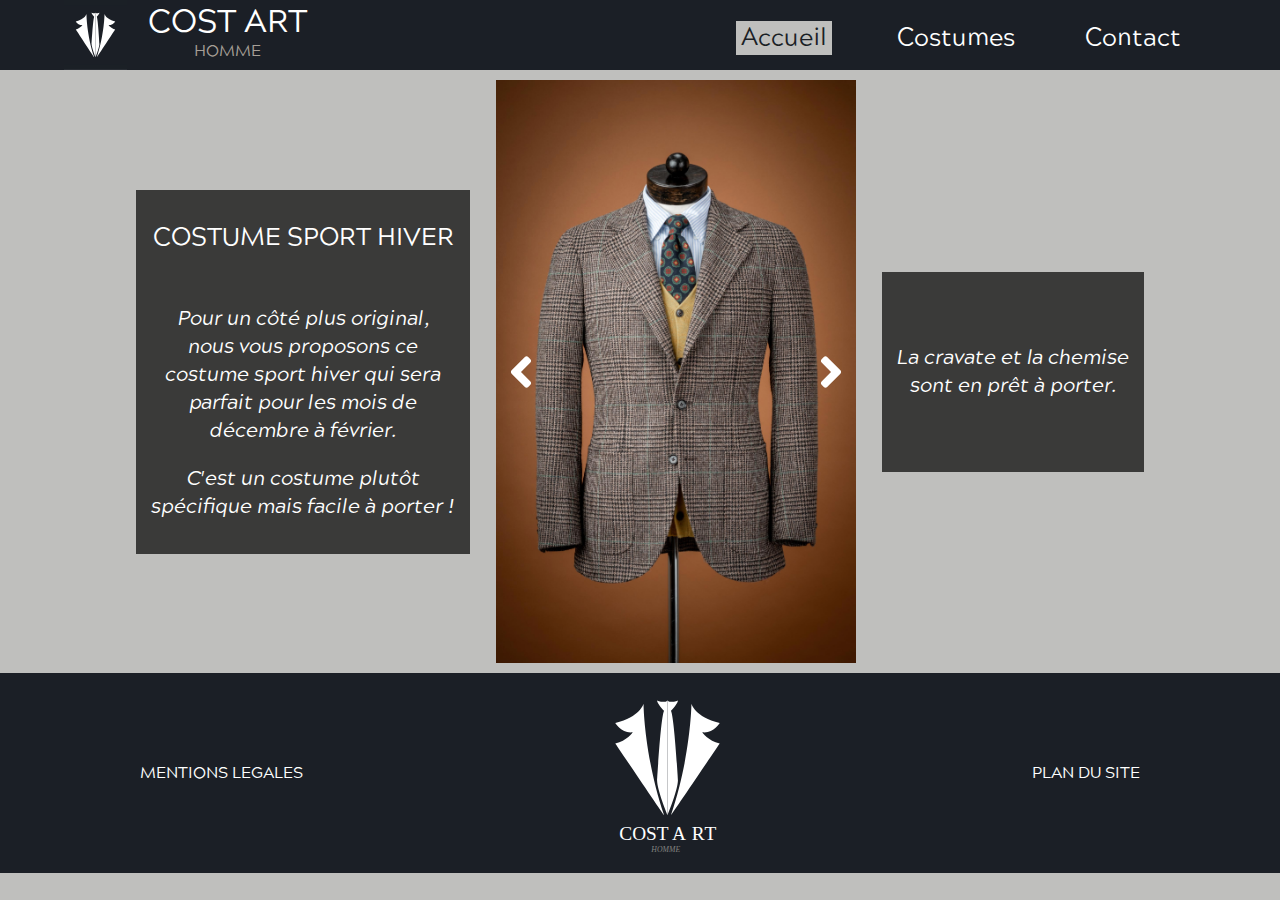
<file: pages-produits/ori-suit.html>
<!DOCTYPE html>
<html lang="fr">
<head>
    <meta charset="UTF-8">
    <meta name="viewport" content="width=device-width, initial-scale=1.0">
    <title>Cost Art - Homme</title>
    <!-- <link href="https://cdn.jsdelivr.net/npm/bootstrap@5.0.0-beta1/dist/css/bootstrap.min.css" rel="stylesheet" integrity="sha384-giJF6kkoqNQ00vy+HMDP7azOuL0xtbfIcaT9wjKHr8RbDVddVHyTfAAsrekwKmP1" crossorigin="anonymous"> -->
    <link rel="stylesheet" href="../css/style.css">
    <link rel="icon" type="image/svg" sizes="16x16" href="Le_logo/Logo CostardWT.svg">
</head>
<body>
    <header class="header">
        <div id="menu">
            <div class="bouton">
                <button class="bt bg" onclick="this.classList.toggle('opened');this.setAttribute('aria-expanded', this.classList.contains('opened'))" aria-label="Main Menu">
                    <svg width="50" height="50" viewBox="0 0 100 100">
                        <path class="line line1" d="M 20,29.000046 H 80.000231 C 80.000231,29.000046 94.498839,28.817352 94.532987,66.711331 94.543142,77.980673 90.966081,81.670246 85.259173,81.668997 79.552261,81.667751 75.000211,74.999942 75.000211,74.999942 L 25.000021,25.000058" />
                        <path class="line line2" d="M 20,50 H 80" />
                        <path class="line line3" d="M 20,70.999954 H 80.000231 C 80.000231,70.999954 94.498839,71.182648 94.532987,33.288669 94.543142,22.019327 90.966081,18.329754 85.259173,18.331003 79.552261,18.332249 75.000211,25.000058 75.000211,25.000058 L 25.000021,74.999942" />
                    </svg>
                </button>
            </div>            
        </div>
        <div id="menu-resp">
            <div class="head-marque">
                <div class="marque">
                    <h1>COST ART</h1>
                    <span>HOMME</span>
                </div>
                <img src="../Le_logo/Logo CostardFPWT.svg" alt="Le logo" class="logo_img">
            </div>
            <nav id="j_menu" class="menu hide">
                <a href="../index.html" class="active">Accueil</a>
                <a href="../costumes.html">Costumes</a>
                <a href="../contact.html">Contact</a>
            </nav>
        </div>
    </header>

    <main id="prod-page" class="main">
        <h1 id="titre-prod" class="titre-art">COSTUME SPORT HIVER</h1>
        <div id="txt-must-disapear" class="bg-article-txt">
            <p>
                Pour un côté plus original, <br>nous vous proposons ce <br>
                costume sport hiver qui sera <br>parfait pour les mois de <br>
                décembre à février.
            </p>
            <p>
                C'est un costume plutôt <br>spécifique mais facile à porter !
            </p>
        </div>

        <div id="txt-will-appear" class="bg-article-txt">
            <h1>COSTUME SPORT HIVER</h1>
            <p>
                Pour un côté plus original, <br>nous vous proposons ce <br>
                costume sport hiver qui sera <br>parfait pour les mois de <br>
                décembre à février.
            </p>
            <p>
                C'est un costume plutôt <br>spécifique mais facile à porter !
            </p>
        </div>

        <div id="slider" class="bg-winter-suit">
            <svg class="next" aria-hidden="true" focusable="false" data-prefix="fas" data-icon="angle-left" class="svg-inline--fa fa-angle-left fa-w-8" role="img" xmlns="http://www.w3.org/2000/svg" viewBox="0 0 256 512"><path fill="currentColor" d="M31.7 239l136-136c9.4-9.4 24.6-9.4 33.9 0l22.6 22.6c9.4 9.4 9.4 24.6 0 33.9L127.9 256l96.4 96.4c9.4 9.4 9.4 24.6 0 33.9L201.7 409c-9.4 9.4-24.6 9.4-33.9 0l-136-136c-9.5-9.4-9.5-24.6-.1-34z"></path>
            </svg>
            <svg class="next" aria-hidden="true" focusable="false" data-prefix="fas" data-icon="angle-right" class="svg-inline--fa fa-angle-right fa-w-8" role="img" xmlns="http://www.w3.org/2000/svg" viewBox="0 0 256 512"><path fill="currentColor" d="M224.3 273l-136 136c-9.4 9.4-24.6 9.4-33.9 0l-22.6-22.6c-9.4-9.4-9.4-24.6 0-33.9l96.4-96.4-96.4-96.4c-9.4-9.4-9.4-24.6 0-33.9L54.3 103c9.4-9.4 24.6-9.4 33.9 0l136 136c9.5 9.4 9.5 24.6.1 34z"></path>
            </svg>
        </div>

        <div class="bg-article-txt info-plus">
            <p>
                La cravate et la chemise <br>sont en prêt à porter.
            </p>
        </div>
    </main>

    <footer class="footer">
        <div class="info">
            <a href="../mentions.html">MENTIONS LEGALES</a>
            <img src="../Le_logo/Logo CostardFP.svg" alt="le logo">
            <a href="../plan-site.html">PLAN DU SITE</a>
        </div>
    </footer>
    
    <!-- Script jquery -->
    <script src="https://ajax.googleapis.com/ajax/libs/jquery/3.5.1/jquery.min.js"></script>
    <script src="../js/app.js"></script>
</body>
</html>
</file>
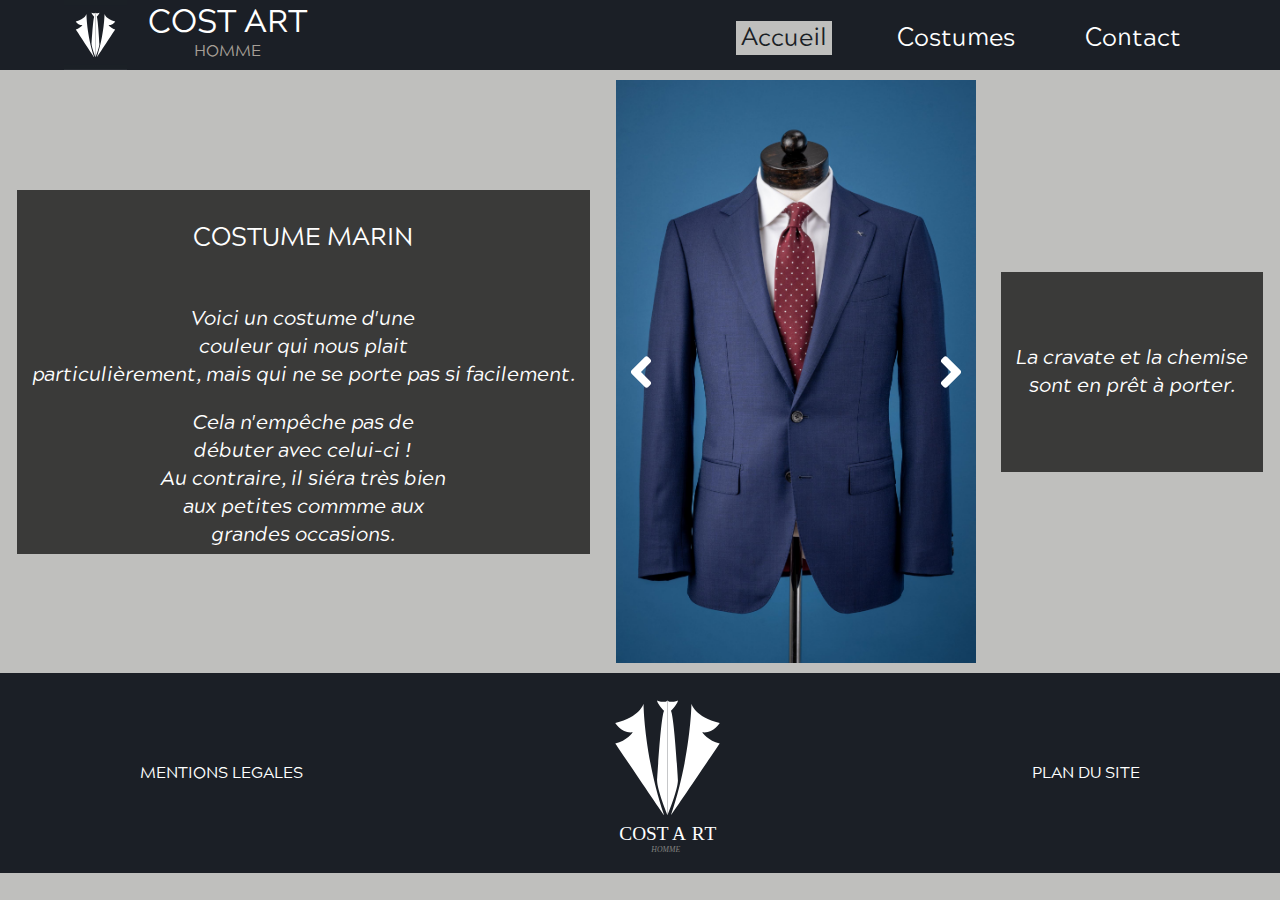
<file: pages-produits/sailor-suit.html>
<!DOCTYPE html>
<html lang="fr">
<head>
    <meta charset="UTF-8">
    <meta name="viewport" content="width=device-width, initial-scale=1.0">
    <title>Cost Art - Homme</title>
    <!-- <link href="https://cdn.jsdelivr.net/npm/bootstrap@5.0.0-beta1/dist/css/bootstrap.min.css" rel="stylesheet" integrity="sha384-giJF6kkoqNQ00vy+HMDP7azOuL0xtbfIcaT9wjKHr8RbDVddVHyTfAAsrekwKmP1" crossorigin="anonymous"> -->
    <link rel="stylesheet" href="../css/style.css">
    <link rel="icon" type="image/svg" sizes="16x16" href="Le_logo/Logo CostardWT.svg">
</head>
<body>
    <header class="header">
        <div id="menu">
            <div class="bouton">
                <button class="bt bg" onclick="this.classList.toggle('opened');this.setAttribute('aria-expanded', this.classList.contains('opened'))" aria-label="Main Menu">
                    <svg width="50" height="50" viewBox="0 0 100 100">
                        <path class="line line1" d="M 20,29.000046 H 80.000231 C 80.000231,29.000046 94.498839,28.817352 94.532987,66.711331 94.543142,77.980673 90.966081,81.670246 85.259173,81.668997 79.552261,81.667751 75.000211,74.999942 75.000211,74.999942 L 25.000021,25.000058" />
                        <path class="line line2" d="M 20,50 H 80" />
                        <path class="line line3" d="M 20,70.999954 H 80.000231 C 80.000231,70.999954 94.498839,71.182648 94.532987,33.288669 94.543142,22.019327 90.966081,18.329754 85.259173,18.331003 79.552261,18.332249 75.000211,25.000058 75.000211,25.000058 L 25.000021,74.999942" />
                    </svg>
                </button>
            </div>            
        </div>
        <div id="menu-resp">
            <div class="head-marque">
                <div class="marque">
                    <h1>COST ART</h1>
                    <span>HOMME</span>
                </div>
                <img src="../Le_logo/Logo CostardFPWT.svg" alt="Le logo" class="logo_img">
            </div>
            <nav id="j_menu" class="menu hide">
                <a href="../index.html" class="active">Accueil</a>
                <a href="../costumes.html">Costumes</a>
                <a href="../contact.html">Contact</a>
            </nav>
        </div>
    </header>

    <main id="prod-page" class="main">
        <h1 id="titre-prod" class="titre-art">COSTUME MARIN</h1>
        <div id="txt-must-disapear" class="bg-article-txt">
            <p>
                Voici un costume d'une <br>couleur qui nous plait <br>particulièrement,
                mais qui ne se porte pas si facilement.
            </p>
            <p>
                Cela n'empêche pas de <br>débuter avec celui-ci ! <br>
                Au contraire, il siéra très bien <br>aux petites commme aux <br>
                grandes occasions.
            </p>
        </div>

        <div id="txt-will-appear" class="bg-article-txt">
            <h1>COSTUME MARIN</h1>
            <p>
                Voici un costume d'une <br>couleur qui nous plait <br>particulièrement,
                mais qui ne se porte pas si facilement.
            </p>
            <p>
                Cela n'empêche pas de <br>débuter avec celui-ci ! <br>
                Au contraire, il siéra très bien <br>aux petites commme aux <br>
                grandes occasions.
            </p>
        </div>

        <div id="slider" class="bg-sailor-suit">
            <svg class="next" aria-hidden="true" focusable="false" data-prefix="fas" data-icon="angle-left" class="svg-inline--fa fa-angle-left fa-w-8" role="img" xmlns="http://www.w3.org/2000/svg" viewBox="0 0 256 512"><path fill="currentColor" d="M31.7 239l136-136c9.4-9.4 24.6-9.4 33.9 0l22.6 22.6c9.4 9.4 9.4 24.6 0 33.9L127.9 256l96.4 96.4c9.4 9.4 9.4 24.6 0 33.9L201.7 409c-9.4 9.4-24.6 9.4-33.9 0l-136-136c-9.5-9.4-9.5-24.6-.1-34z"></path>
            </svg>
            <svg class="next" aria-hidden="true" focusable="false" data-prefix="fas" data-icon="angle-right" class="svg-inline--fa fa-angle-right fa-w-8" role="img" xmlns="http://www.w3.org/2000/svg" viewBox="0 0 256 512"><path fill="currentColor" d="M224.3 273l-136 136c-9.4 9.4-24.6 9.4-33.9 0l-22.6-22.6c-9.4-9.4-9.4-24.6 0-33.9l96.4-96.4-96.4-96.4c-9.4-9.4-9.4-24.6 0-33.9L54.3 103c9.4-9.4 24.6-9.4 33.9 0l136 136c9.5 9.4 9.5 24.6.1 34z"></path>
            </svg>
        </div>

        <div class="bg-article-txt info-plus">
            <p>
                La cravate et la chemise <br>sont en prêt à porter.
            </p>
        </div>
    </main>

    <footer class="footer">
        <div class="info">
            <a href="../mentions.html">MENTIONS LEGALES</a>
            <img src="../Le_logo/Logo CostardFP.svg" alt="le logo">
            <a href="../plan-site.html">PLAN DU SITE</a>
        </div>
    </footer>
    
    <!-- Script jquery -->
    <script src="https://ajax.googleapis.com/ajax/libs/jquery/3.5.1/jquery.min.js"></script>
    <script src="../js/app.js"></script>
</body>
</html>
</file>
<file: css/style.css>
@font-face {
    font-family: 'Acherus Grotesque';
    src: url('../fonts/Horizon\ Type\ -\ AcherusGrotesque-Regular.eot');
    src: local(''), url('../fonts/Horizon\ Type\ -\ AcherusGrotesque-Regular.woff') format('woff'), url('../fonts/Horizon\ Type\ -\ AcherusGrotesque-Regular.ttf') format('truetype'), url('../fonts/Horizon\ Type\ -\ AcherusGrotesque-Regular.svg') format('svg');
    font-weight: 300;
    font-style: normal;
}

@font-face {
  font-family: 'Acherus Grotesque';
  src: url('../fonts/Horizon\ Type\ -\ AcherusGrotesque-RegularItalic.eot');
  src: local(''), url('../fonts/Horizon\ Type\ -\ AcherusGrotesque-RegularItalic.woff') format('woff'), url('../fonts/Horizon\ Type\ -\ AcherusGrotesque-RegularItalic.ttf') format('truetype'), url('../fonts/Horizon\ Type\ -\ AcherusGrotesque-RegularItalic.svg') format('svg');
  font-weight: normal;
  font-style: italic;
}

*{
    font-family: 'Acherus Grotesque';
    color: #ffffff;
}

body {
  background-color: #BFBFBD;
  font-family: "Acherus Grotesque";
  color: #ffffff;
}

body, h1 {
    margin: 0;
    padding: 0;
}

h1 {
  font-weight: 250;
}

p {
    font-style: italic;
}

/* Menu Burger */
/* Le bouton stylé */


.bt {
    position: absolute;
    left: 8px;
    top: 9px;
    border: none;
    background-color: transparent;
    cursor: pointer;
    display: flex;
    padding: 0;
    z-index: 201;
  }
  .line {
    fill: none;
    stroke: black;
    stroke-width: 6;
    transition: stroke-dasharray 600ms cubic-bezier(0.4, 0, 0.2, 1),
      stroke-dashoffset 600ms cubic-bezier(0.4, 0, 0.2, 1);
  }
  .line1 {
    stroke-dasharray: 60 207;
    stroke-width: 6;
  }
  .line2 {
    stroke-dasharray: 60 60;
    stroke-width: 6;
  }
  .line3 {
    stroke-dasharray: 60 207;
    stroke-width: 6;
  }
  .opened .line1 {
    stroke-dasharray: 90 207;
    stroke-dashoffset: -134;
    stroke-width: 6;
  }
  .opened .line2 {
    stroke-dasharray: 1 60;
    stroke-dashoffset: -30;
    stroke-width: 6;
  }
  .opened .line3 {
    stroke-dasharray: 90 207;
    stroke-dashoffset: -134;
    stroke-width: 6;
  }

  .bg {
    background-color: #BFBFBD;
}
  
  /* Fin du bouton stylé */

  .menu {
    position: absolute;
    top: 0;
    left: 0;
    width: 280px;
    height: 1750px;
    padding: 50px;
    margin: -100px 0 0 -400px;
    padding-top: 125px;
    background: #ffffff;
    box-shadow: 0 0 10px #85888C;
    z-index: 200;
  }

  .menu a {
    display: flex;
    flex-direction: column;
    text-decoration: none;
    color: #1E1E23;
    opacity:1;
    font-size: 1.5em;
    font-weight: 400;
    transition: 200ms;
    padding: 10px 0;
    margin: 20px 25px;
    z-index: 2;
  }

  .menu a:first-child {
      margin-top: 50px;
  }

  .menu a:hover {
    opacity:0.5;
  }

/* Fin du menu Burger */
/* Le header */
.header {
    background-color: #1B1F26;
    height: 70px;
}

.header h1 {
    color: #ffffff;
    height: 40px;
}

.header span {
    color: #A69F97;
}

.head-marque {
    display: flex;
    justify-content: flex-end;
    align-items: center;
    margin-right: 5%;
}

.marque {
    text-align: center;
    margin: 0 10%;
}

.logo_img {
    width: 63px;
    height: 70px;
    margin-bottom: 6px;
    background:no-repeat center center / cover url(../Le_logo/Logo\ CostardFPWT.jpg);
}

/* Slider auto */

#slidy-container {
  width: 100%;
  overflow: hidden;
  margin: 0;
}

/* Fin du slider */

.txt-slider {
  position: absolute;
  top: calc(70px + 10%);
  width: 100%;
  padding: 20px 0;
  background-color: #000000b2;
  text-align: center;
  color: #ffffff;
  font-size: 20px;
}

/* pitit bloc de séparation */

.separation {
  height: 10px;
  width: 100%;
  background-color: #1B1F26;
}

/* Main */

main {
  display: flex;
  justify-content: center;
  flex-direction: column;
  align-items: center;
}

.bg-article-a {
  height: 364px;
  width: 360px;
  background: no-repeat center center / cover url("../img/CostarClassic.jpg");
  display: flex;
  justify-content: center;
  align-items: flex-end;
}

.bta {
  text-decoration: none;
  color: #ffffff;
  font-size: 22px;
  padding: 2px 5px;
  margin: 0 0 10% 0;
}

/* Hover du button */

.bta {
  width: 200px;
  height: 60px;
  font-size: 30px;
  cursor: pointer;
  perspective: 500px;
  -webkit-perspective: 500px;
}
.bta div {
  height: 100%;
  transform-style: preserve-3d;
  -webkit-transform-style: preserve-3d;
  transition: 0.25s;
  -webkit-transition: 0.25s;
}
.bta:hover div {
  transform: rotateX(-90deg);
}
.bta span {
  width: 100%;
  height: 100%;
  position: absolute;
  box-sizing: border-box;
  background-color: #4A4F59;
  border: 3px solid #BFBFBD;
  line-height: 50px;
  font-size: 17pt;
  text-align: center;
}
.bg-winter-suit .bta {
  width: 220px;
}
.bta span:nth-child(1) {
  color: #fff;
  transform: translate3d(0, 0, 30px);
  -webkit-transform: translate3d(0, 0, 30px);
}
.bta span:nth-child(2) {
  color: #4A4F59;
  background: #fff;
  transform: rotateX(90deg) translate3d(0, 0, 30px);
  -webkit-transform: rotateX(90deg) translate3d(0, 0, 30px);
}
.bta body {
  background: #4A4F59;
  position: absolute;
  left: 50%;
  top: 50%;
  transform: translate(-50%, -50%);
  -webkit-transform: translate(-50%, -50%);
  margin: 0;
}


/* Fin du hover */

.bg-article-txt {
  color: #ffffff;
  background-color: #000000b2;
  text-align: center;
  padding: 5px 7px;
  margin: 25px 10px;
  font-size: 20px;
}

.bg-article-txt h1 {
  font-size: 25px;
}

.bg-article-b {
  height: 364px;
  width: 360px;
  background: no-repeat center center / cover url("../img/SuiteOri.jpg");
  display: flex;
  justify-content: center;
  align-items: flex-end;
}

/* Formulaire css */

form {
  display: flex;
  flex-direction: column;
  justify-content: center;
}

form div {
  display: flex;
  align-items: center;
  justify-content: space-between;
  margin: 10px 0;
  padding: 0;
}

form div:nth-child(5) {
  flex-direction: column;
}

form label {
  color: #000000;
  font-size: 20px;
  margin-right: 10px;
}

form input {
  color: #ffffff;
  background-color: #000000b2;
  border: 1px solid #1E1E23;
}

form input::placeholder {
  color: #ffffff8e;
}

form textarea::placeholder {
  color: #ffffff8e;
}

textarea {
  width: 210px;
  height: 128px;
  color: #ffffff;
  background-color: #000000b2;
  border: 1px solid #1E1E23;
}

.bta-form {
  background-color: #4A4F59;
  font-size: 22px;
  width: 150px;
  cursor: pointer;
}

iframe {
  display: none;
}

/* slider produit */

#slider {
  display: flex;
  align-items: center;
  justify-content: space-between;
}

#slider svg {
  height: 50px;
  width: 50px;
  opacity: 1;
  color: #000000;
}

#slider svg:hover {
  cursor: pointer;
}

.bg-blue-suit-pov {
  height: 583px;
  width: 360px;
  background: no-repeat center center / cover url("../img/Suit_Classic_1_pov.jpg");
}

.bg-grey-suit-pov {
    height: 583px;
    width: 360px;
    background: no-repeat center center / cover url("../img/Suit_Classic_2_pov.jpg");
  }

.bg-black-suit-pov {
  height: 583px;
  width: 360px;
  background: no-repeat center center / cover url("../img/Suit_Classic_3_pov.jpg");
}

.bg-sailor-suit-pov {
  height: 583px;
  width: 360px;
  background: no-repeat center center / cover url("../img/Suit_Classic_4_pov.jpg");
}

.bg-winter-suit-pov {
  height: 583px;
  width: 360px;
  background: no-repeat center center / cover url("../img/Suit_Ori_pov.jpg");
}

/* Le footer */

.img_footer {
  background: no-repeat center center / cover url('../img/Cover_Caro_3.jpg');
  width: auto;
  height: 202px;
  display: flex;
  align-items: center;
}

.img_footer p {  
  display: flex;
  align-items: center;
  justify-content: center;
  text-align: center;
  background-color: #000000b2;
  width: 100%;
  padding: 20px 0;
  font-size: 20px;
}

.info {
  background-color: #1B1F26;
  display: flex;
  justify-content: center;
  align-items: center;
  flex-direction: column;
  height: 90px;
}

.info a {
  text-decoration: none;
}

.info a:hover {
  text-decoration: underline;
}

.info img {
  display: none;
}

/* STYLE PAGE COSTUME */

.bg-blue-suit {
  height: 583px;
  width: 360px;
  background: no-repeat center center / cover url("../img/Suit_Classic_1.jpg");
  display: flex;
  justify-content: center;
  align-items: flex-end;
}

.bg-grey-suit {
  height: 583px;
  width: 360px;
  background: no-repeat center center / cover url("../img/Suit_Classic_2.jpg");
  display: flex;
  justify-content: center;
  align-items: flex-end;
}

.bg-black-suit {
  height: 583px;
  width: 360px;
  background: no-repeat center center / cover url("../img/Suit_Classic_3.jpg");
  display: flex;
  justify-content: center;
  align-items: flex-end;
}

.bg-sailor-suit {
  height: 583px;
  width: 360px;
  background: no-repeat center center / cover url("../img/Suit_Classic_4.jpg");
  display: flex;
  justify-content: center;
  align-items: flex-end;
}

.bg-winter-suit {
  height: 583px;
  width: 360px;
  background: no-repeat center center / cover url("../img/Suit_Ori.jpg");
  display: flex;
  justify-content: center;
  align-items: flex-end;
}

.titre-art {
  color: #000000;
  background-color: #A69F97;
  width: 100%;
  height: 100px;
  display: flex;
  align-items: center;
  justify-content: center;
  font-size: 30px;
}

#adresse {
  font-size: 20px;
  margin: 0;
  font-style: normal;
  text-align: center;
}

/* page mentions légales */

.mention-txt, .plan-txt {
  width: auto;
  padding: 0 30px;
}

/* page plan du site */
.plan-txt a{
  text-decoration: none;
}

.plan-txt a:hover{
  text-decoration: underline;
}

#txt-will-appear {
  display: none;
}

/* Galerie css */

#galele {
  padding: 20px 0;
}

.grid-container {
  columns: 5 200px;
  column-gap: 1.5rem;
  width: 90%;
  margin: 0 auto;
}
.grid-container p {
  color: #1B1F26;
}
.grid-container div {
  width: 150px;
  margin: 0 1.5rem 1.5rem 0;
  display: inline-block;
  width: 100%;
  border: solid 2px #4A4F59;
  padding: 5px;
  box-shadow: 5px 5px 5px rgba(0, 0, 0, 0.5);
  border-radius: 2px;
  transition: all 0.25s ease-in-out;
}
.grid-container div:hover img {
  filter: grayscale(0);
}
.grid-container div:hover {
  border-color: #85888C;
}
.grid-container div img {
  width: 100%;
  filter: grayscale(100%);
  border-radius: 2px;
  transition: all 0.25s ease-in-out;
}
.grid-container div p {
  margin: 5px 0;
  padding: 0;
  text-align: center;
  font-style: italic;
}

/* MEDIA QUERIES */

@media screen and (min-width: 400px) {
  .txt-slider {
    display: flex;
    align-items: center;
    justify-content: center;
    height: 60px;
  }
}

@media screen and (min-width: 600px) {
  .txt-slider {
    top: calc(70px + 20%);
  }

  .head-marque .marque {
    margin-right: 30%;
  }
}

@media screen and (min-width: 767px) {

  /* Header */

  #El-slider, #sepastop {
    display: none;
  }

  .txt-slider {
    top: calc(70px + 20%);
    height: 110px;
  }

  /* Main */

  /* margin img produits */

  .bg-blue-suit, .bg-winter-suit {
    margin-top: 20px;
  }

  .bg-blue-suit, .bg-black-suit, .bg-winter-suit {
    margin-right: 20px;
  }

  .bg-grey-suit, .bg-sailor-suit {
    margin-left: 20px;
  }

  .bg-blue-suit, .bg-grey-suit, .bg-black-suit, .bg-sailor-suit, .bg-winter-suit {
    margin-bottom: 25px;
  }

  .article_a {
    display: flex;
    align-items: center;
    flex-direction: row;
  }

  .bg-article-a {
    margin-right: 10px;
  }

  .bg-article-txt {
    margin: 10px;
    margin-right: 0;
    padding: 0 15px;
    height: 364px;
    display: flex;
    justify-content: center;
    align-items: center;
    flex-direction: column;
    justify-self: center;
  }

  .article_b {
    display: flex;
    align-items: center;
    flex-direction: row-reverse;
  }

  .article_b .bg-article-txt {
    margin: 10px;
    width: 302px;
    margin-left: 0;
  }

  .bg-article-b {
    margin-left: 10px;
  }

  #article-txt {
    margin: 10px 20px;
  }

  /* media page info produit */

  #slider {
    margin: 10px 0;
  }

  #prod-page .bg-article-txt {
    margin: 10px 0;
  }

  .info-plus {
    height: 200px;
  }
  
  /* mentions légales média */

  .mention-txt, .plan-txt {
    height: auto;
  }

  #mention-main .bg-article-txt {
    margin: 20px 0;
  }

  /* media contact */

  form {
    margin: 50px 0;
  }

  form div {
    margin: 15px 0;
  }

  form input {
    width: 70vh;
    padding: 5px;
    font-size: 17px;
  }

  form textarea {
    font-size: 17px;
    width: 71vh;
  }

  form div:nth-child(5) {
    align-items: flex-start;
    flex-direction: row;
  }

  form input::placeholder {
    text-align: start;
  }

  .bta-form {
    margin-left: 45vh;
  }

  iframe {
    display: block;
    height: 300px;
  }

  /* Footer */

  .img_footer {
    height: 300px;
  }

  .info {
    display: flex;
    justify-content: space-around;
    align-items: center;
    flex-direction: row;
    height: 200px;
  }

  .info img {
    display: flex;
    height: 180px;
    width: auto;  
  }
}

@media screen and (min-width: 1024px) {

  /* Header */

  .txt-slider {
    top: calc(70px + 27vh);
    height: 33vh;
    font-size: 25px;
  }
  
  #slidy-container {
    height: calc(100vh - 70px);
  }

  /* La navigation devient responsive pour PC ici ! */

  #menu {
    display: none;
  }

  .menu, #j_menu {
    position: unset;
    display: flex;
    flex-direction: row;
    justify-content: flex-start;
    align-items: center;
    width: auto;
    height: auto;
    padding: 0;
    margin: 0;
    background: none;
    box-shadow: none;
    z-index: 0;
  }

  .menu a {
    text-decoration: none;
    color: #ffffff;
    opacity:1;
    font-size: 1.5em;
    font-weight: 400;
    transition: 200ms;
    padding: 0;
    margin: 0;
    z-index: none;
  }

  .menu a:first-child {
      margin: 0;
  }

  #menu-resp {
    display: flex;
    align-items: center;
    justify-content: space-between;
    margin: 0 5%;
    padding-top: 3px;
    height: 70px;
  }

  .head-marque {
    display: flex;
    align-items: flex-start;
    flex-direction: row-reverse;
    width: 40%;
  }

  .marque {
    margin: 0 20px;
  }

  .head-marque h1 {
    width: 161px;
  }

  #j_menu a{
    margin: 0 30px;
    padding: 0 5px;
    transition: 0.3s;
  }

  #j_menu .active {
    background-color: #BFBFBD;
    color: #1B1F26;
  }

  #j_menu a:hover {
    background-color: #BFBFBD;
    color: #1B1F26;
    opacity: 1;
  }

  /* main */  

  /* media page info produit */

  #slider {
    margin: 10px 0;
  }

  #txt-must-disapear {
    display: none;
  }

  #txt-will-appear {
    display: initial;
  }

  #prod-page {
    display: flex;
    flex-direction: row;
    justify-content: center;
  }

  #prod-page div {
    margin-left: 2%;
    margin-right: 2%;
  }

  #prod-page .bg-article-txt {
    margin: 10px 0;
  }
  
  #prod-page #titre-prod {
    display: none;
  }

  .bg-article-txt h1 {
    padding: 30px 0;
  }

  .info-plus {
    height: 200px;
  }

  /* media mention */

  #mention-main .bg-article-txt {
    margin: 40px 0;
  }

  /* Le footer */

  .img_footer {
    height: 800px;
  }

  .img_footer p {
    height: 300px;
    font-size: 25px;
  }

  .titre-art {
    font-size: 40px;
  }
}

@media screen and (min-width: 1400px) {

  /* Header */
  .header {
    height: 80px;
  }

  /* main */

  /* media page costumes */

  #article-txt {
    height: 500px;
    width: 400px; 
  }

  #article-txt h1 {
    padding-bottom: 20px;
  }

  /* Img agrandissement et margin */

  .bg-blue-suit, .bg-black-suit, .bg-winter-suit {
    margin-right: 150px;
  }

  .bg-grey-suit, .bg-sailor-suit {
    margin-left: 150px;
  }

  .bg-blue-suit, .bg-grey-suit, .bg-black-suit, .bg-sailor-suit, .bg-winter-suit, #slider {
    height: 810px;
    width: 500px;
  }

  /* Fin page costumes */

  .article_a {
    margin-bottom:20px;
  }

  .bg-article-a {
    height: 750px;
    width: 742px;
  }

  .bg-article-b {
    height: 750px;
    width: 742px;
  }

  .bg-article-txt {
    height: 750px;
    width: 70vh;
    font-size: 20px;
  }

  .bg-article-txt h1 {
    padding-bottom: 80px;
  }

  .article_a .bg-article-txt {
    margin-left: 50px;
  }

  .article_b .bg-article-txt {
    width: 70vh;
    margin-right: 50px;
  }

  .mention-txt, .plan-txt {
    font-size: 30px;
  }

  /* media page info produit */

  #prod-page {
    padding: 20px 0;
  }

  #prod-page div {
    margin-left: 2%;
    margin-right: 2%;
  }

  #prod-page .bg-article-txt {
    margin: 10px 0;
    font-size: 25px;
    height: 500px;
    width: 370px;
  }

  .bg-article-txt h1 {
    padding: 50px 0;
  }

  #prod-page .info-plus {
    height: 200px;
    font-size: 25px;
  }

  /* media mentions */

  #mention-main .bg-article-txt {
    margin: 40px 0;
  }


  /* plan site média */

  .plan-txt {
    height: 600px;
    width: 400px;
    margin: 30px 0;
  }

  /* media formulaire */

  form label {
    font-size: 25px;
  }

  form input {
    width: 100vh;
    padding: 5px;
    font-size: 20px;
  }

  form textarea {
    font-size: 20px;
    width: 101vh;
    height: 200px;
  }

  form div:nth-child(5) {
    align-items: flex-start;
    flex-direction: row;
  }

  form input::placeholder {
    text-align: start;
  }

  .bta-form {
    margin-left: 60vh;
  }

  iframe {
    display: block;
    height: 500px;
  }

}

@media screen and (min-width: 1600px) {

  /* header */

  .txt-slider {
    font-size: 35px;
  }

  /* main */

  .article_a {
    padding-top: 50px;
  }

  .article_b {
    padding-bottom: 50px;
  }

  .bg-article-a {
    height: 950px;
    width: 942px;
  }

  .bg-article-b {
    height: 950px;
    width: 942px;
  }

  .bg-article-txt {
    height: 950px;
    width: 70vh;
    font-size: 25px;
  }

  .article_b .bg-article-txt {
    width: 70vh;
    margin-right: 50px;
  }
  
  .img_footer p {
    font-size: 35px;
  }

  /* Page costumes media */

  .bg-blue-suit, .bg-grey-suit, .bg-black-suit, .bg-sailor-suit, .bg-winter-suit {
    height: 1134px;
    width: 700px;
    margin-top: 50px;
    margin-bottom: 50px;
  }

  #article-txt {
    height: 570px;
    width: 500px;
    font-size: 25px;
  }

  #article-txt h1 {
    font-size: 30px;
  }

  
  /* Fin page costumes */

   /* media page info produit */

   #prod-page {
    padding: 20px 0;
  }

  #prod-page div {
    margin-left: 2%;
    margin-right: 2%;
  }

  #prod-page .bg-article-txt {
    margin: 10px 0;
    font-size: 25px;
    height: 550px;
    width: 450px;
  }

  .bg-article-txt h1 {
    padding: 50px 0;
    font-size: 30px;
  }

  #prod-page .info-plus {
    height: 200px;
    font-size: 28px;
  }

  /* fin media info pro */

  /* media mentions */

  #mention-main .bg-article-txt {
    margin: 40px 0;
  }
  
  .mention-txt, .plan-txt {
    font-size: 35px;
  }

  .plan-txt {
    height: 600px;
    width: 450px;
    margin: 30px 0;
  }

  /* footer */

  .footer a {
    font-size: 28px;
  }
}
</file>
